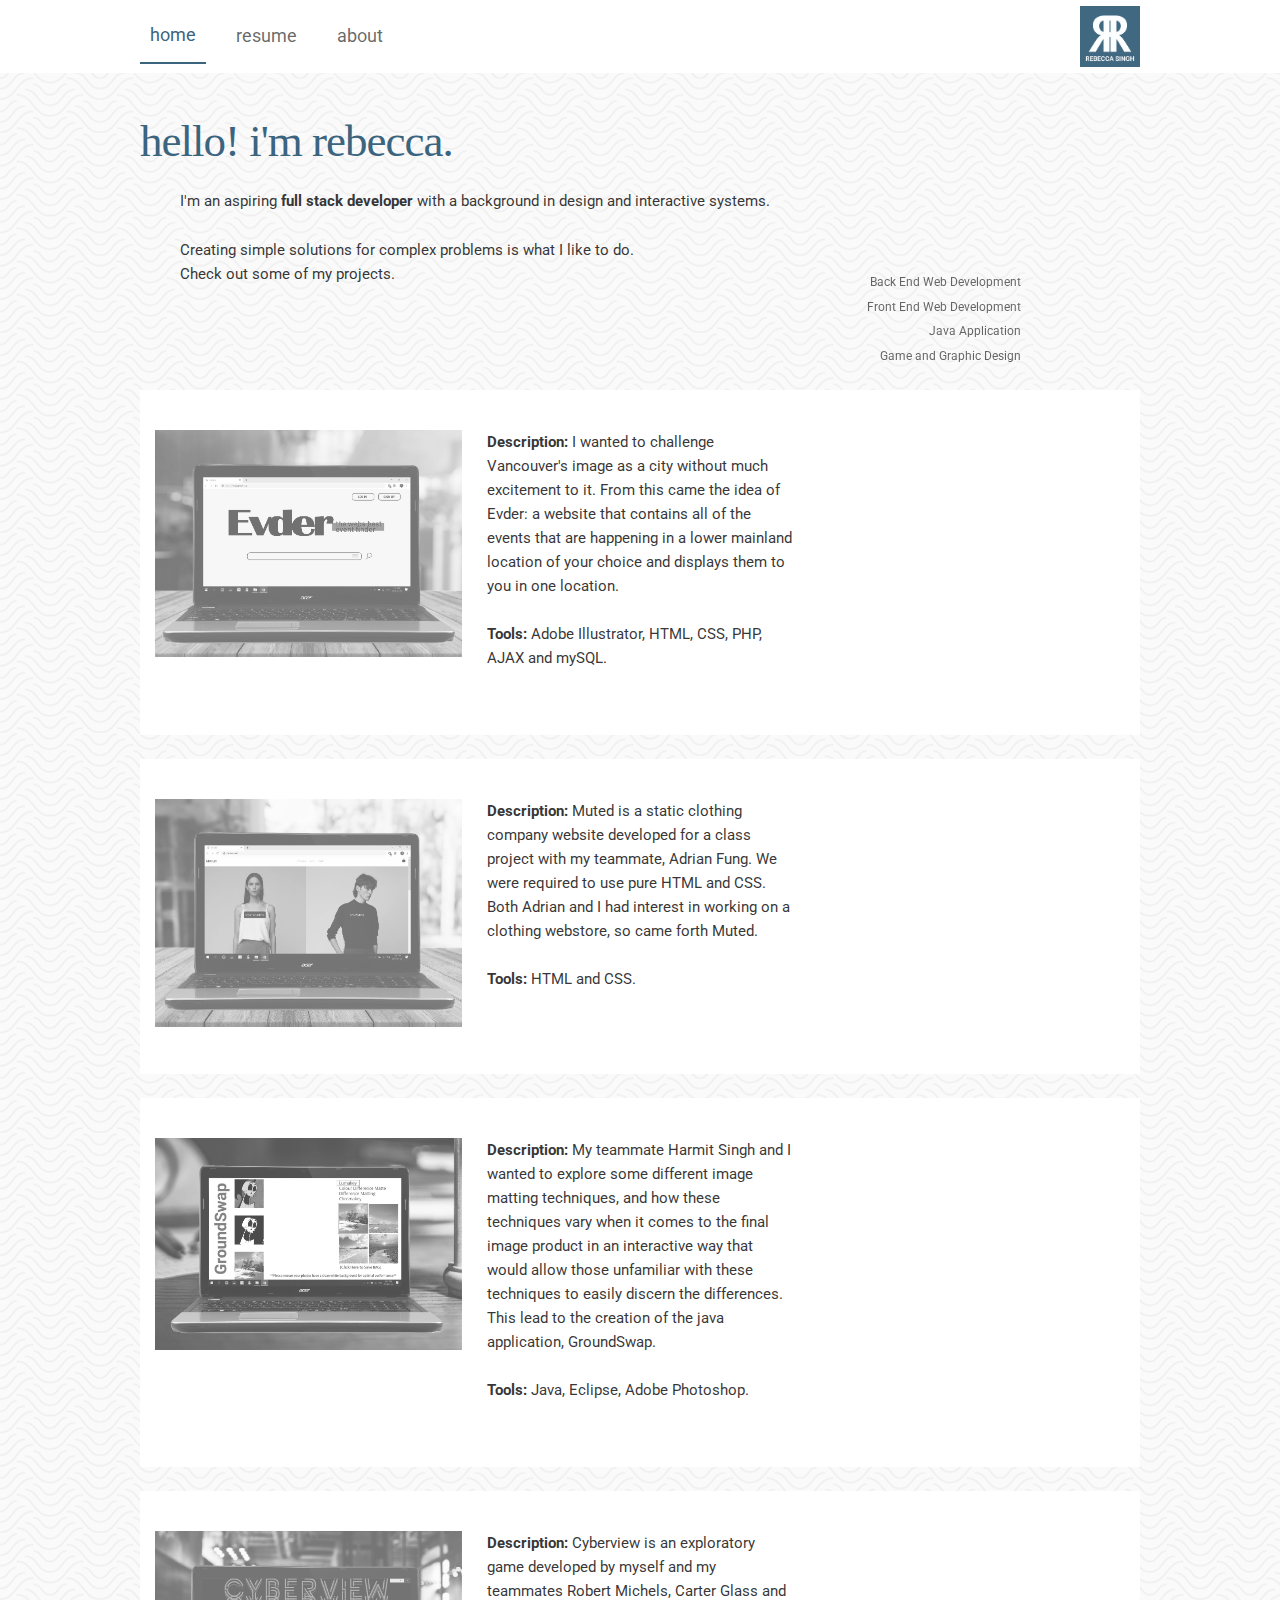
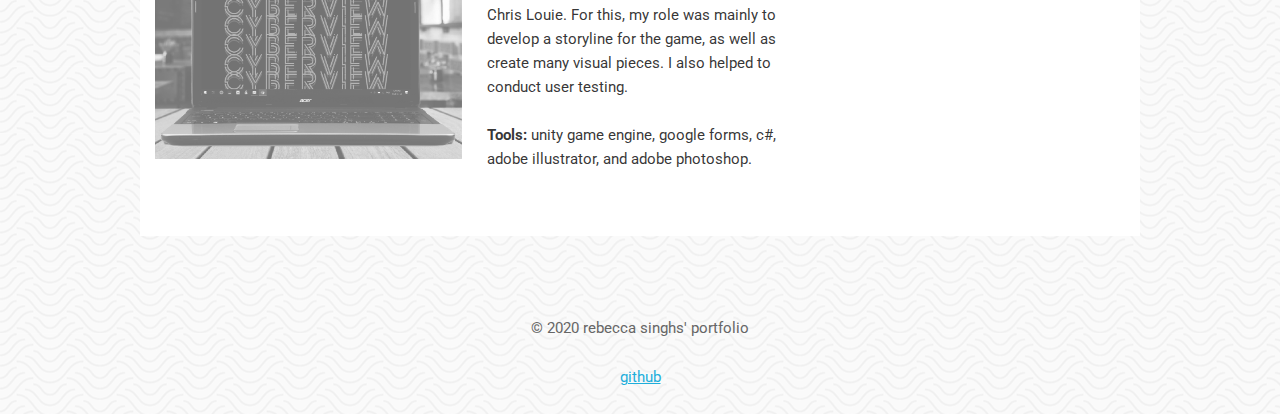
<file: index.html>
<!DOCTYPE html>
<html lang="en">
  <head>
    <!-- Basic Page Needs
    –––––––––––––––––––––––––––––––––––––––––––––––––– -->
    <meta charset="utf-8">
    <title>Rebecca's Portfolio</title>
    <meta name="description" content="Rebecca's Developer portfolio">
    <meta name="author" content="Rebecca Singh">
    <!-- Mobile Specific Metas
    –––––––––––––––––––––––––––––––––––––––––––––––––– -->
    <meta name="viewport" content="width=device-width, initial-scale=1">
    <!-- FONT
    –––––––––––––––––––––––––––––––––––––––––––––––––– -->
    <link href="https://fonts.googleapis.com/css?family=Playfair+Display&display=swap" rel="stylesheet">
    <link href="https://fonts.googleapis.com/css2?family=Roboto&display=swap" rel="stylesheet">
    <!-- CSS
    –––––––––––––––––––––––––––––––––––––––––––––––––– -->
    <link rel="stylesheet" href="css/normalize.css">
    <link rel="stylesheet" href="css/skeleton.css">
    <link rel="stylesheet" href="css/main.css">
    <link rel="stylesheet" href="fonts/font-awesome/css/fontawesome.min.css"> <!--load all styles -->

    <!-- Favicon
    –––––––––––––––––––––––––––––––––––––––––––––––––– -->
    <link rel="icon" type="image/png" href="images/favicon.png">

  </head>
  <body>

    <!-- The main navigation bar at the top -->
    <header class="mainnavbar">
        <div class="container">
            <div class="twelve columns">
              <div class="navi">
                <a class="currentNav" href="index.html"> home </a>
                <a href="resume/Resume.pdf" target="_blank"> resume </a>
                <a href="contact.html"> about </a>
                <img id = "homeimg" src="images/Logo.jpg" alt="home"/>
              </div>
            </div>
        </div>
    </header>
    <!-- The main navigation bar at the top -->

    <!-- Introduction to Me -->

      <div class="container">
          <div class="row">
          <div class="twelve columns">
            <h2 class="intro">  hello! i'm rebecca. </h2>
          </div>
          <div class="eight columns">
          <div>  <p class="bio"> I'm an aspiring <b id ="tagline"> full stack developer</b> with a background in design and interactive systems. </p> </div>
          <p class ="bio">
            Creating simple solutions for complex problems is what I like to do.<br>
          Check out some of my projects. </p>
        </div>
        <div class ="three columns" id ="projectSort">
          <a class = "projectLinks" href ="#BackendWebDevelopment"> Back End Web Development </a>
          <a class = "projectLinks" href ="#FrontendWebDevelopment"> Front End Web Development </a>
          <a class = "projectLinks" href ="#JavaApplication"> Java Application </a>
          <a class = "projectLinks" href ="#GameAndGraphicDesign"> Game and Graphic Design </a>
        </div>
      </div>
    </div>
    <!-- Introduction to Me -->

    <!-- the three projects displayed -->
    <div class="container main">
      <div class= "row projectbackground">
        <div class="four columns portfolio">
        <a href = "evder.html" id = "BackendWebDevelopment">  <img src="images/Evderlogo.jpg" class ="projImg" alt= "Image of website that says Evder"/> </a>
        </div>

        <div class="four columns portfolio">
            <p class = "bio">
                <b>Description: </b> I wanted to challenge Vancouver's image as a city without much excitement to it. From this came the
                idea of Evder: a website that contains all of the events that are happening in a lower mainland location of your choice and
                displays them to you in one location.
                <br>
                <br>
                <b> Tools:</b> Adobe Illustrator, HTML, CSS, PHP, AJAX and mySQL.
            </p>
        </div>
      </div>

      <br>

      <div class= "row projectbackground">
        <div class="four columns portfolio">
        <a href ="muted.html" id = "FrontendWebDevelopment">  <img src="images/MutedLogo.jpg" class ="projImg" alt = "Image of a computer screen with Muted written on it"/> </a>
        </div>

        <div class="four columns portfolio">
            <p class = "bio">
                <b>Description: </b>  Muted is a static clothing company website developed for a class project with my teammate, Adrian Fung.
                We were required to use pure HTML and CSS. Both Adrian and I had interest in working on a clothing webstore, so came forth Muted.
                <br>
                <br>
                <b> Tools:</b> HTML and CSS.
            </p>
        </div>
      </div>

      <br>

      <div class= "row projectbackground">
        <div class="four columns portfolio">
        <a href ="groundswap.html" id= "JavaApplication">  <img src="images/GroundSwapLogo.jpg"  class ="projImg"  alt = "Image of a computer screen with Cyberview written on it"/> </a>
        </div>

        <div class="four columns portfolio">
          <p class ="bio">
            <b>Description: </b> My teammate Harmit Singh and I wanted to explore some different image matting techniques, and how
            these techniques vary when it comes to the final image product in an interactive way that would allow those unfamiliar with these
            techniques to easily discern the differences. This lead to the creation of the java application, GroundSwap.
            <br>
            <br>
            <b> Tools:</b> Java, Eclipse, Adobe Photoshop.
          </p>
        </div>
      </div>

      <br>

      <div class= "row projectbackground">
        <div class="four columns portfolio">
        <a href ="cyberview.html" id= "GameAndGraphicDesign">  <img src="images/Cyberviewlogo.jpg"  class ="projImg"  alt = "Image of a computer screen with Cyberview written on it"/> </a>
        </div>

        <div class="four columns portfolio">
            <p class = "bio">
                <b>Description: </b>  Cyberview is an exploratory game developed by myself and my teammates Robert Michels, Carter Glass and Chris Louie. For this, my role was
                  mainly to develop a storyline for the game, as well as create many visual pieces. I also helped to conduct user testing.
                <br>
                <br>
                <b> Tools:</b> unity game engine, google forms, c#, adobe illustrator, and adobe photoshop.
            </p>
        </div>
      </div>
    </div>

<!-- footer-->
    <footer>
      <div class="container">
            <div class="row twelve columns"></div>
            <p class ="copyright"> &copy; 2020 rebecca singhs' portfolio </p>
            <p class= "copyright"> <a href="https://github.com/RebSin/"> github </a> </p>
      </div>
    </footer>
<!-- footer-->
  </body>
</html>
</file>
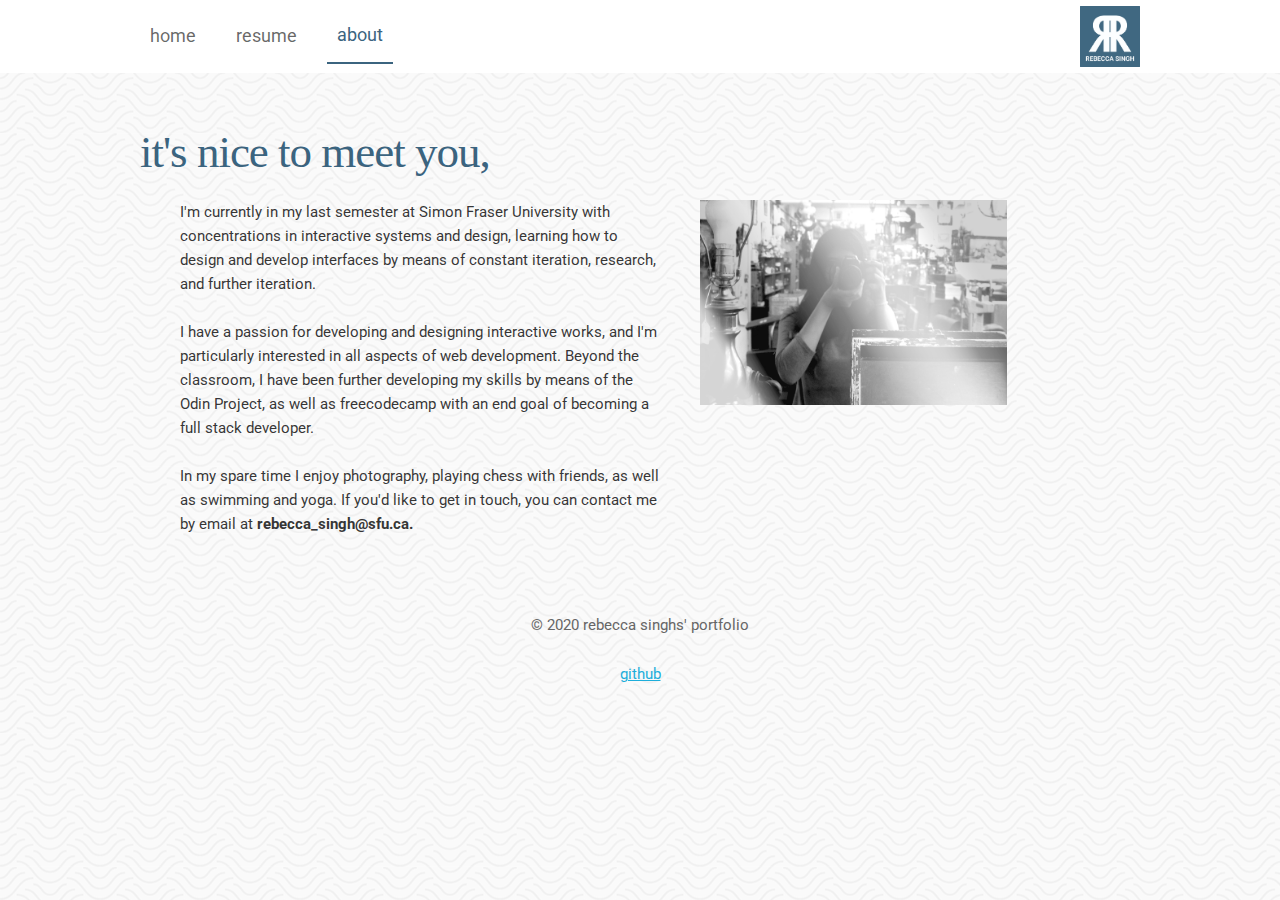
<file: contact.html>
<!DOCTYPE html>
<html lang="en">
  <head>
    <!-- Basic Page Needs
    –––––––––––––––––––––––––––––––––––––––––––––––––– -->
    <meta charset="utf-8">
    <title>Rebecca's Portfolio</title>
    <meta name="description" content="Rebecca's Developer portfolio">
    <meta name="author" content="Rebecca Singh">
    <!-- Mobile Specific Metas
    –––––––––––––––––––––––––––––––––––––––––––––––––– -->
    <meta name="viewport" content="width=device-width, initial-scale=1">
    <!-- FONT
    –––––––––––––––––––––––––––––––––––––––––––––––––– -->
    <link href="https://fonts.googleapis.com/css?family=Playfair+Display&display=swap" rel="stylesheet">
    <link href="https://fonts.googleapis.com/css2?family=Roboto&display=swap" rel="stylesheet">
    <!-- CSS
    –––––––––––––––––––––––––––––––––––––––––––––––––– -->
    <link rel="stylesheet" href="css/normalize.css">
    <link rel="stylesheet" href="css/skeleton.css">
    <link rel="stylesheet" href="css/main.css">
    <link rel="stylesheet" href="fonts/font-awesome/css/fontawesome.min.css"> <!--load all styles -->

    <!-- Favicon
    –––––––––––––––––––––––––––––––––––––––––––––––––– -->
    <link rel="icon" type="image/png" href="images/favicon.png">

  </head>
  <body>

    <!-- The main navigation bar at the top -->
    <header class="mainnavbar">
        <div class="container">
            <div class="twelve columns">
              <div class="navi">
                <a href="index.html"> home </a>
                <a href="resume/Resume.pdf" target="_blank"> resume </a>
                <a class="currentNav" href="contact.html"> about </a>
                <img id = "homeimg" src="images/Logo.jpg" alt="home"/>
              </div>
            </div>
        </div>
    </header>
    <!-- The main navigation bar at the top -->

    <!-- Introduction to Me -->
    <div class="row">
        <div class="container">
          <div class="twelve columns">
            <h2 class="intro">  it's nice to meet you, </h2>
          </div>
          <div class="six columns">
           <p class="bio">
            I'm currently in my last semester at Simon Fraser University with concentrations in interactive systems and design, learning
            how to design and develop interfaces by means of constant iteration, research, and further iteration.
            <br>
            <br>
            I have a passion for developing and designing interactive works, and I'm particularly interested in all aspects of web development.
            Beyond the classroom, I have been further developing my skills by means of the Odin Project, as well as freecodecamp with an end goal
            of becoming a full stack developer.
            <br>
            <br>
            In my spare time I enjoy photography, playing chess with friends, as well as swimming and yoga.

             If you'd like to get in touch, you can contact me by email at <b> rebecca_singh@sfu.ca. </b> </p>
      </div>
      <div class="four columns">
        <img src ="images/me.jpg" id="photographofme">
  </div>
    </div>
  </div>
    <!-- Introduction to Me -->


<!-- footer-->
    <footer>
      <div class="container">
            <p class ="copyright"> &copy; 2020 rebecca singhs' portfolio </p>
            <p class= "copyright"> <a href="https://github.com/RebSin/"> github </a> </p>
      </div>
    </footer>
<!-- footer-->
  </body>
</html>
</file>
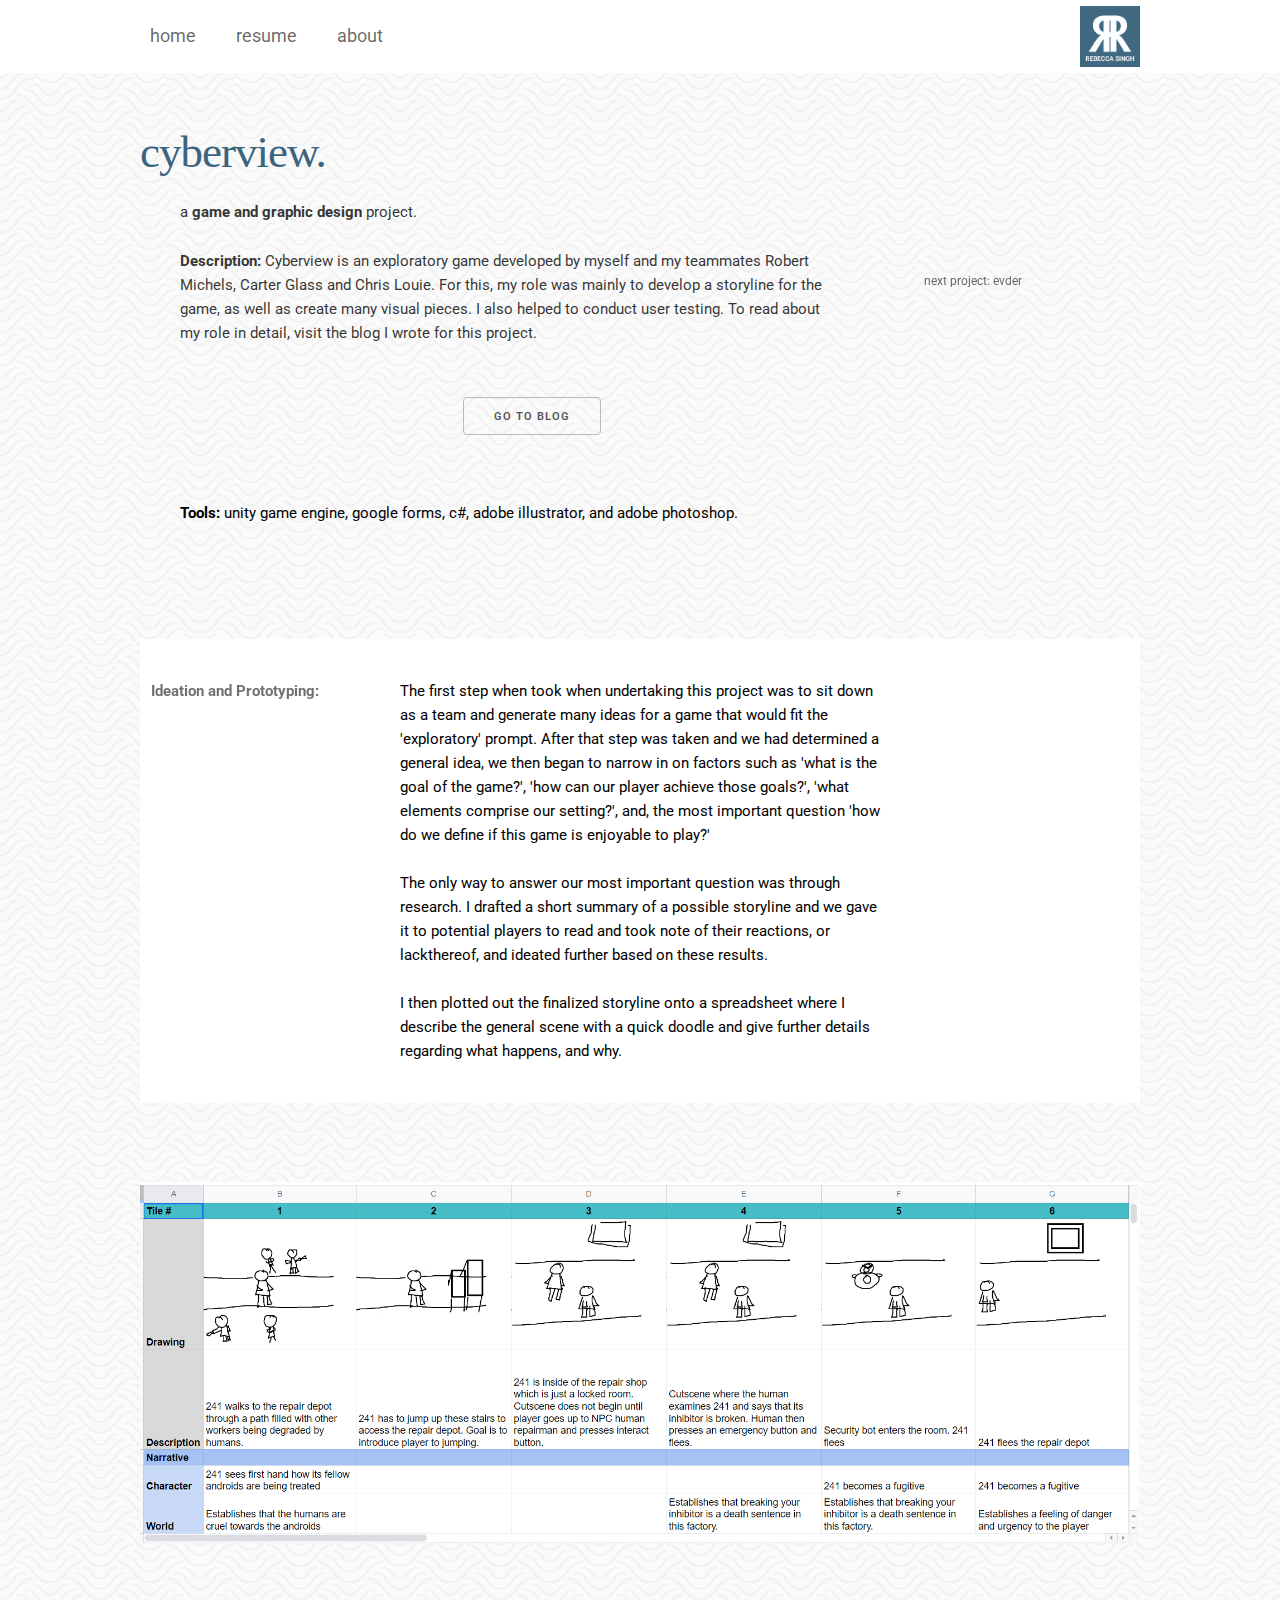
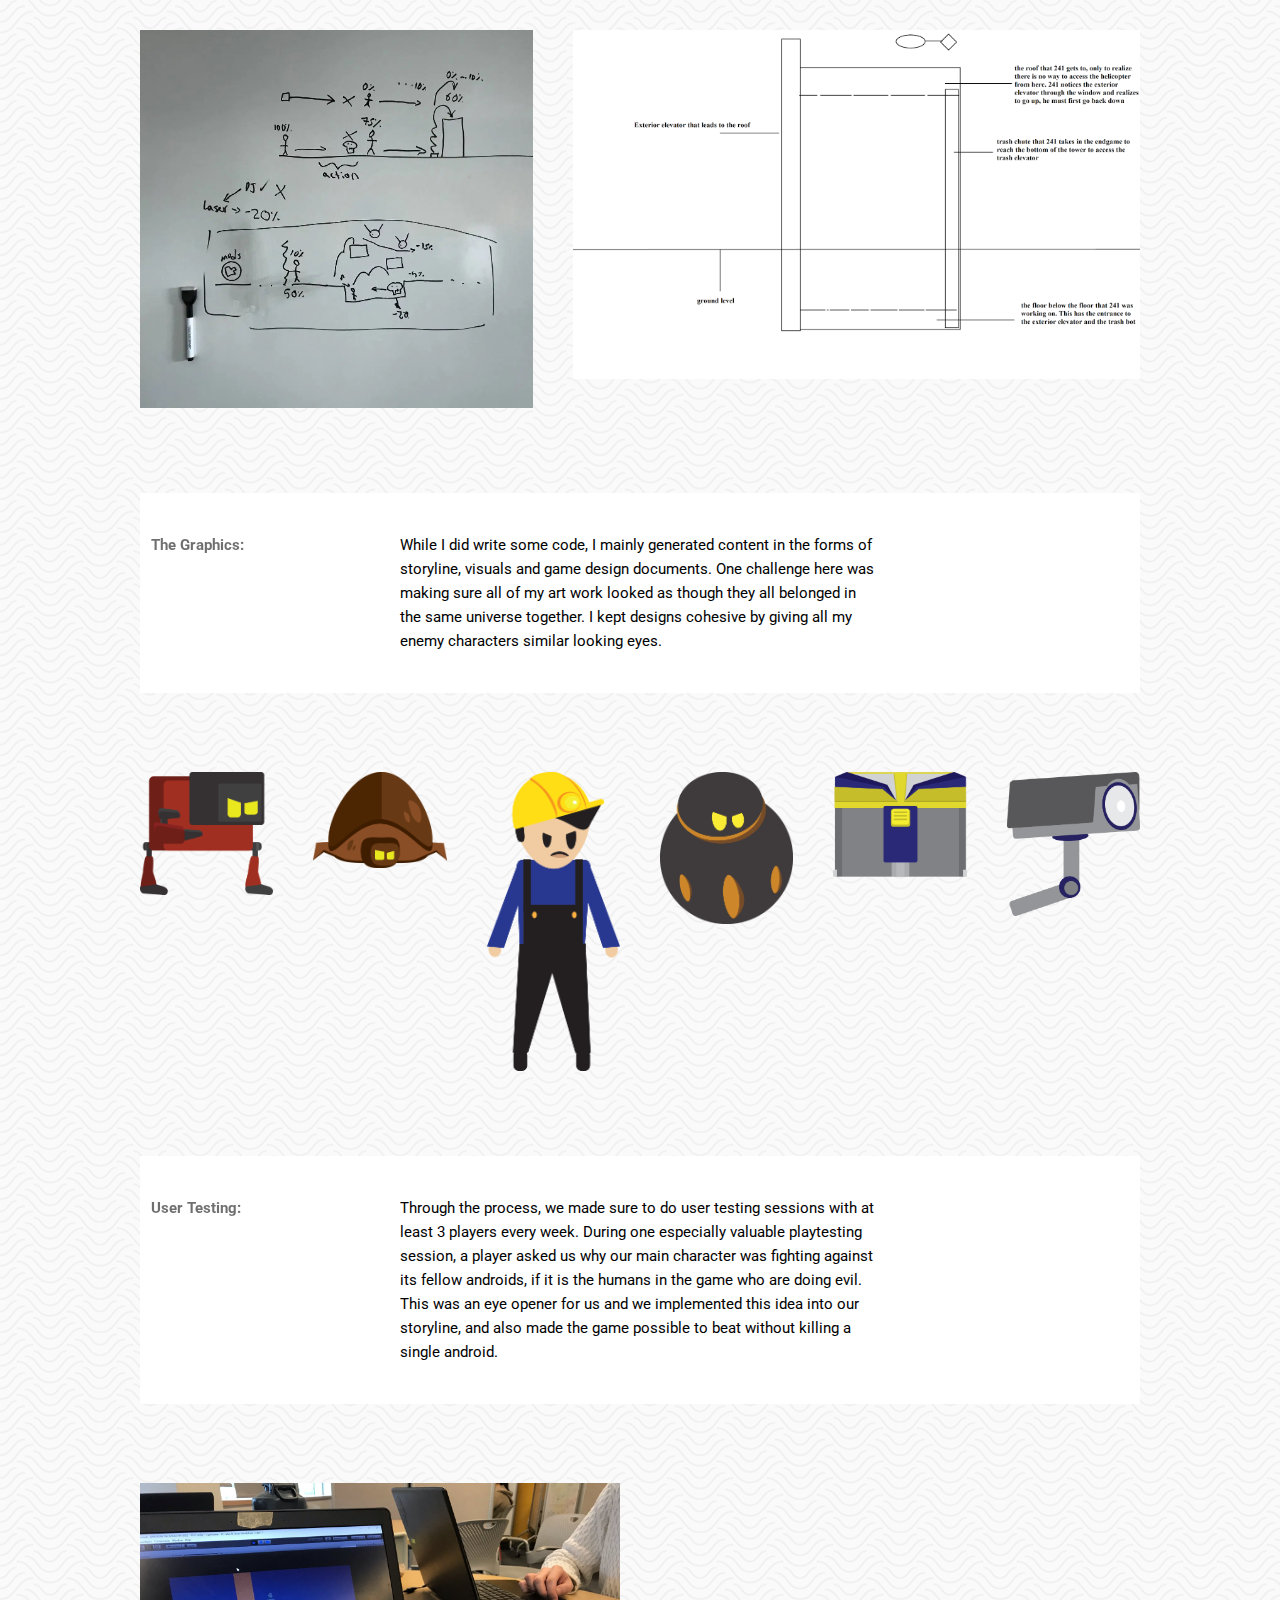
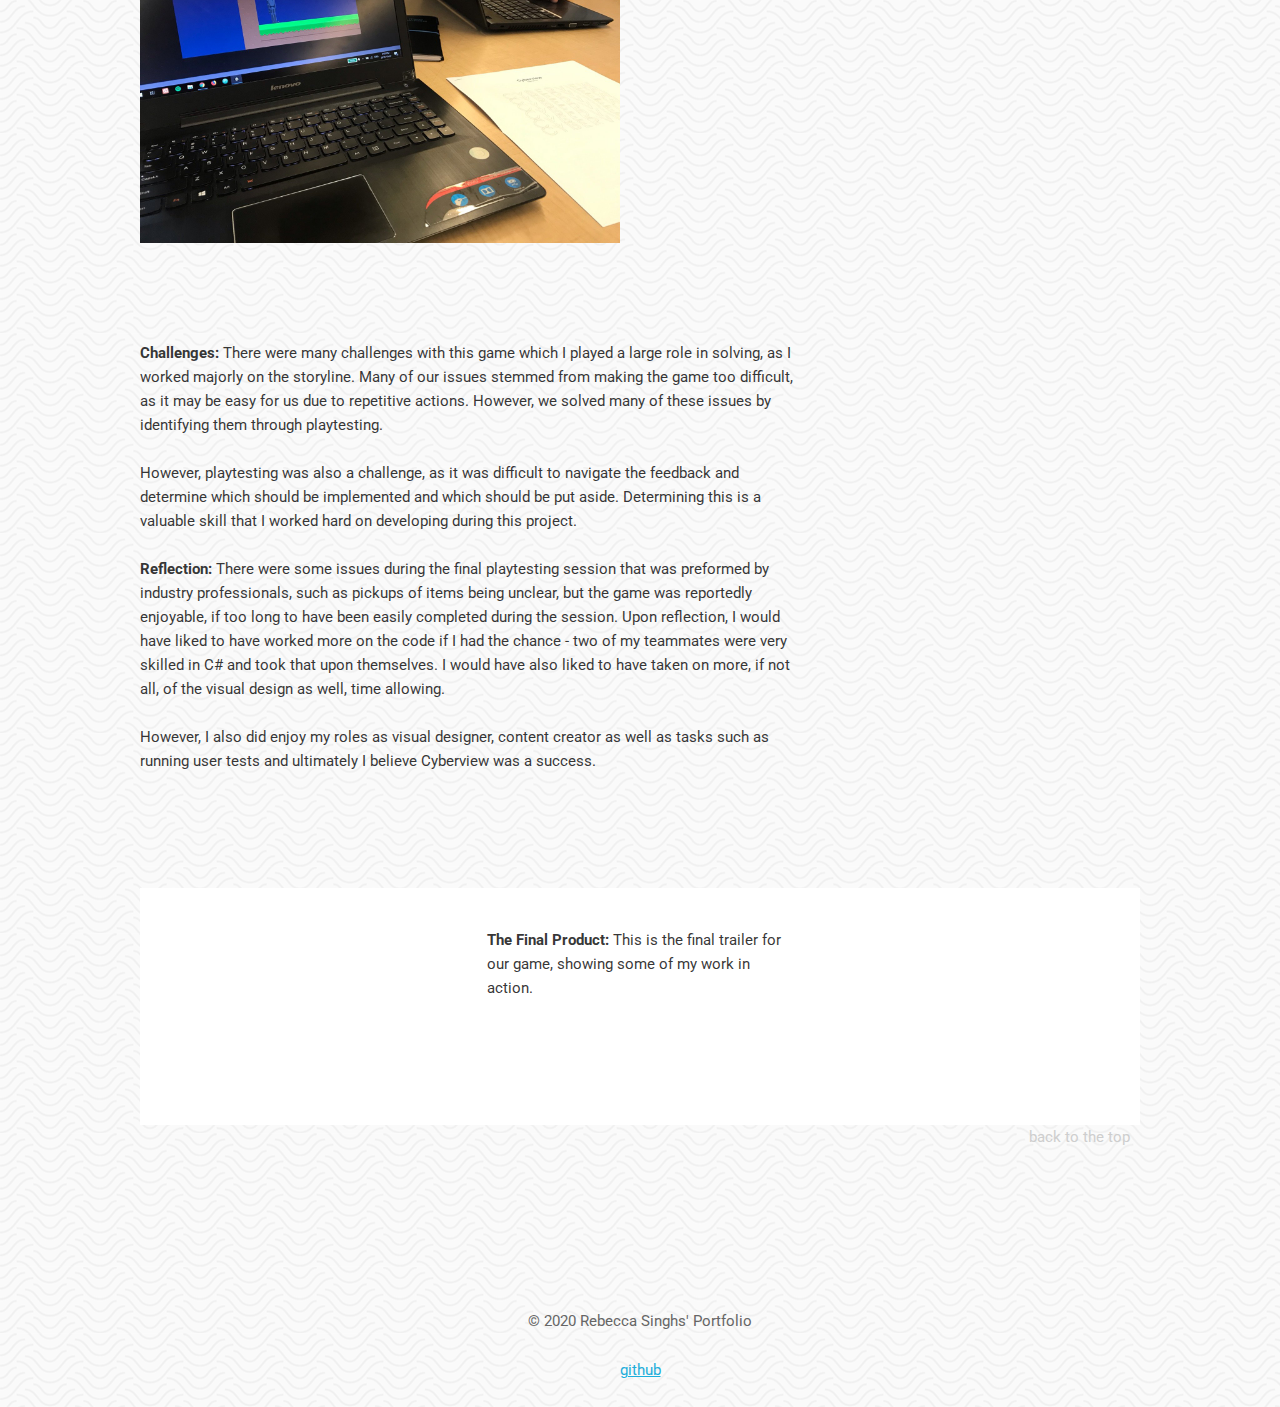
<file: cyberview.html>
<!DOCTYPE html>
<html lang="en">
  <head>
    <!-- Basic Page Needs
    –––––––––––––––––––––––––––––––––––––––––––––––––– -->
    <meta charset="utf-8">
    <title>Rebecca's Portfolio</title>
    <meta name="description" content="Rebecca's Developer portfolio">
    <meta name="author" content="Rebecca Singh">
    <!-- Mobile Specific Metas
    –––––––––––––––––––––––––––––––––––––––––––––––––– -->
    <meta name="viewport" content="width=device-width, initial-scale=1">
    <!-- FONT
    –––––––––––––––––––––––––––––––––––––––––––––––––– -->
    <link href="https://fonts.googleapis.com/css?family=Playfair+Display&display=swap" rel="stylesheet">
    <link href="https://fonts.googleapis.com/css2?family=Roboto&display=swap" rel="stylesheet">
    <!-- CSS
    –––––––––––––––––––––––––––––––––––––––––––––––––– -->
    <link rel="stylesheet" href="css/normalize.css">
    <link rel="stylesheet" href="css/skeleton.css">
    <link rel="stylesheet" href="css/main.css">
    <link rel="stylesheet" href="fonts/font-awesome/css/fontawesome.min.css"> <!--load all styles -->

    <!-- Favicon
    –––––––––––––––––––––––––––––––––––––––––––––––––– -->
    <link rel="icon" type="image/png" href="images/favicon.png">

  </head>
  <body>
    <!-- The main navigation bar at the top -->
<element id ="thisNav">
<header class="mainnavbar">
    <div class="container">
        <div class="twelve columns">
          <div class="navi">
            <a href="index.html"> home </a>
            <a href="resume/Resume.pdf" target="_blank"> resume </a>
            <a href="contact.html"> about </a>
            <img id = "homeimg" src="images/Logo.jpg" alt="home"/>
          </div>
        </div>
    </div>
</header>
</element>
<!-- The main navigation bar at the top -->

<!-- Introduction to Cyberview -->
<div class="row">
    <div class="container">
      <div class="twelve columns">
        <h2 class="intro">  cyberview. </h2>
      </div>
      <div class="eight columns">
       <p class="bio"> a <b id ="tagline"> game and graphic design</b> project. </p>
       <p class = "bio">
           <b>Description: </b>  Cyberview is an exploratory game developed by myself and my teammates Robert Michels, Carter Glass and Chris Louie. For this, my role was
             mainly to develop a storyline for the game, as well as create many visual pieces. I also helped to conduct user testing.
             To read about my role in detail, visit the blog I wrote for this project.
             <div class= "row">
                 <div class="offset-by-five columns">
                 <form action="https://iat410project.wordpress.com/" target="_blank">
                     <input type="submit" value="Go to Blog" target="_blank" id="mutedVisitor" />
                 </form>
               </div>
             </div>
           <b> Tools:</b> unity game engine, google forms, c#, adobe illustrator, and adobe photoshop.
       </p>
    </div>
    <!-- The backbutton bar at the top -->
    <div class ="two columns" id ="projectSort">
      <a class = "projectLinks" href ="evder.html"> next project: evder </a>
    </div>
    <!-- The backbutton bar at the top -->
  </div>
</div>
<!-- Introduction to CyberView -->

<!-- ideation and prototyping -->
<div class="container main">
  <div class= "row projectbackground">
    <div class="three columns portfolio">
      <p class = "bio"> <b class = "projImg noHov"> Ideation and Prototyping: </b>
    </div>
    <div class="six columns portfolio">
      The first step when took when undertaking this project was to sit down as a team and generate many ideas for a game that would fit the 'exploratory' prompt.
      After that step was taken and we had determined a general idea, we then began to narrow in on factors such as
      'what is the goal of the game?', 'how can our player achieve those goals?', 'what elements comprise our setting?',
      and, the most important question 'how do we define if this game is enjoyable to play?'
      <br>
      <br>
      The only way to answer our most important question was through research. I drafted a short summary of a possible storyline and we gave it to potential
      players to read and took note of their reactions, or lackthereof, and ideated further based on these results.
      <br>
      <br> I then plotted out the finalized
      storyline onto a spreadsheet where I describe the general scene with a quick doodle and give further details regarding what happens, and why.

    </div>
  </div>
</div>

<!-- Project Images  -->
<div class="container main">
  <div class= "row">
    <div class="twelve columns portfolio">
    <img src="images/storyboard.jpg"/>
    </div>
  </div>
    <div class= "row">
    <div class="five columns portfolio">
    <img src="images/whiteboard.jpg"/>
    </div>
    <div class="seven columns portfolio">
    <img src="images/Ideation.jpeg"/>
    </div>
  </div>
</div>
<!-- Project Images  -->

<!-- the graphics -->
<div class="container main">
  <div class= "row projectbackground">
    <div class="three columns portfolio">
      <p class = "bio"> <b class = "projImg noHov"> The Graphics: </b>
    </div>
    <div class="six columns portfolio">
      While I did write some code, I mainly generated content in the forms of storyline, visuals and game design documents.
      One challenge here was making sure all of my art work looked as though they all belonged in the same universe together. I kept <thead>
      designs cohesive by giving all my enemy characters similar looking eyes.
    </div>
  </div>
</div>
<!-- the graphics -->


<!-- Graphics Images -->
<div class="container main">
  <div class= "row">
    <div class="two columns portfolio">
    <img src="images/cyImg1.png"/>
    </div>
    <div class="two columns portfolio">
    <img src="images/cyImg2.png"/>
    </div>
    <div class="two columns portfolio">
    <img src="images/cyImg3.png"/>
    </div>
    <div class="two columns portfolio">
    <img src="images/cyImg4.png"/>
    </div>
    <div class="two columns portfolio">
    <img src="images/cyImg5.png"/>
    </div>
    <div class="two columns portfolio">
    <img src="images/cyImg6.png"/>
    </div>
  </div>
</div>
<!-- Graphics Images -->

<!-- user testing -->
<div class="container main">
  <div class= "row projectbackground">
    <div class="three columns portfolio">
      <p class = "bio"> <b class = "projImg noHov"> User Testing: </b>
    </div>
    <div class="six columns portfolio">
      Through the process, we made sure to do user testing sessions with at least 3 players every week. During one especially
      valuable playtesting session, a player asked us why our main character was fighting against its fellow androids, if it is
      the humans in the game who are doing evil. This was
      an eye opener for us and we implemented this idea into our storyline, and also made the game possible to beat without
      killing a single android.
    </div>
  </div>
</div>
<!-- user testing -->

<!-- Playtesting Image -->
<div class="container main">
  <div class= "row">
    <div class="six columns portfolio">
    <img src="images/playtesting1.jpg"/>
  </div>
  </div>
</div>
<!-- Playtesting Image -->


<!-- Project Challenges + Reflection -->
<div class="row">
    <div class="container">
      <div class="eight columns">
      <p class ="bio">
        <b>Challenges: </b>
        There were many challenges with this game which I played a large role in solving, as
        I worked majorly on the storyline. Many of our issues stemmed from making the game too difficult,
        as it may be easy for us due to repetitive actions. However, we solved many of these issues by
        identifying them through playtesting.
        <br> <br>
        However, playtesting was also a challenge, as it was difficult to navigate the feedback and determine
        which should be implemented and which should be put aside. Determining this is a valuable skill that I worked
        hard on developing during this project.
        <br>
        <br>
        <b> Reflection:</b>
        There were some issues during the final playtesting
        session that was preformed by industry professionals, such as pickups of items being unclear, but the game
        was reportedly enjoyable, if too long to have been easily completed during the session. Upon reflection, I would have liked
        to have worked more on the code if I had the chance - two of my teammates were very skilled in C# and took that
        upon themselves. I would have also liked to have taken on more, if not all, of the visual design as well, time allowing.
        <br> <br>
        However, I also did enjoy my roles as visual designer, content creator as well as tasks such as running user tests and ultimately I believe
        Cyberview was a success.
        </p>
    </div>
  </div>
</div>
<!-- Project Challenges + Reflection -->


<div class="container main">
  <div class= "row projectbackground">
    <div class="four columns portfolio">
      <iframe class ="projImg" src="https://www.youtube.com/embed/cMnbb1hC0T4" frameborder="0" allow="accelerometer; autoplay; encrypted-media; gyroscope; picture-in-picture" allowfullscreen></iframe>
    </div>

    <div class="four columns portfolio">
        <p class = "bio">
            <b>The Final Product: </b> This is the final trailer for our game, showing some of my work in action.
        </p>
    </div>
  </div>
</div>


    <div class="container">
        <div class="twelve columns">
          <div class="backnavi">
            <a href="#thisNav"> back to the top </a>
          </div>
        </div>
    </div>

<!-- footer-->
    <footer>
      <div class="container">
          <div class="row twelve columns"></div>
            <div class="row twelve columns"></div>
            <p class ="copyright"> &copy; 2020 Rebecca Singhs' Portfolio </p>
            <p class= "copyright"> <a href="https://github.com/RebSin/portfolio"> github </a> </p>
      </div>
    </footer>
<!-- footer-->
  </body>
</html>
</file>
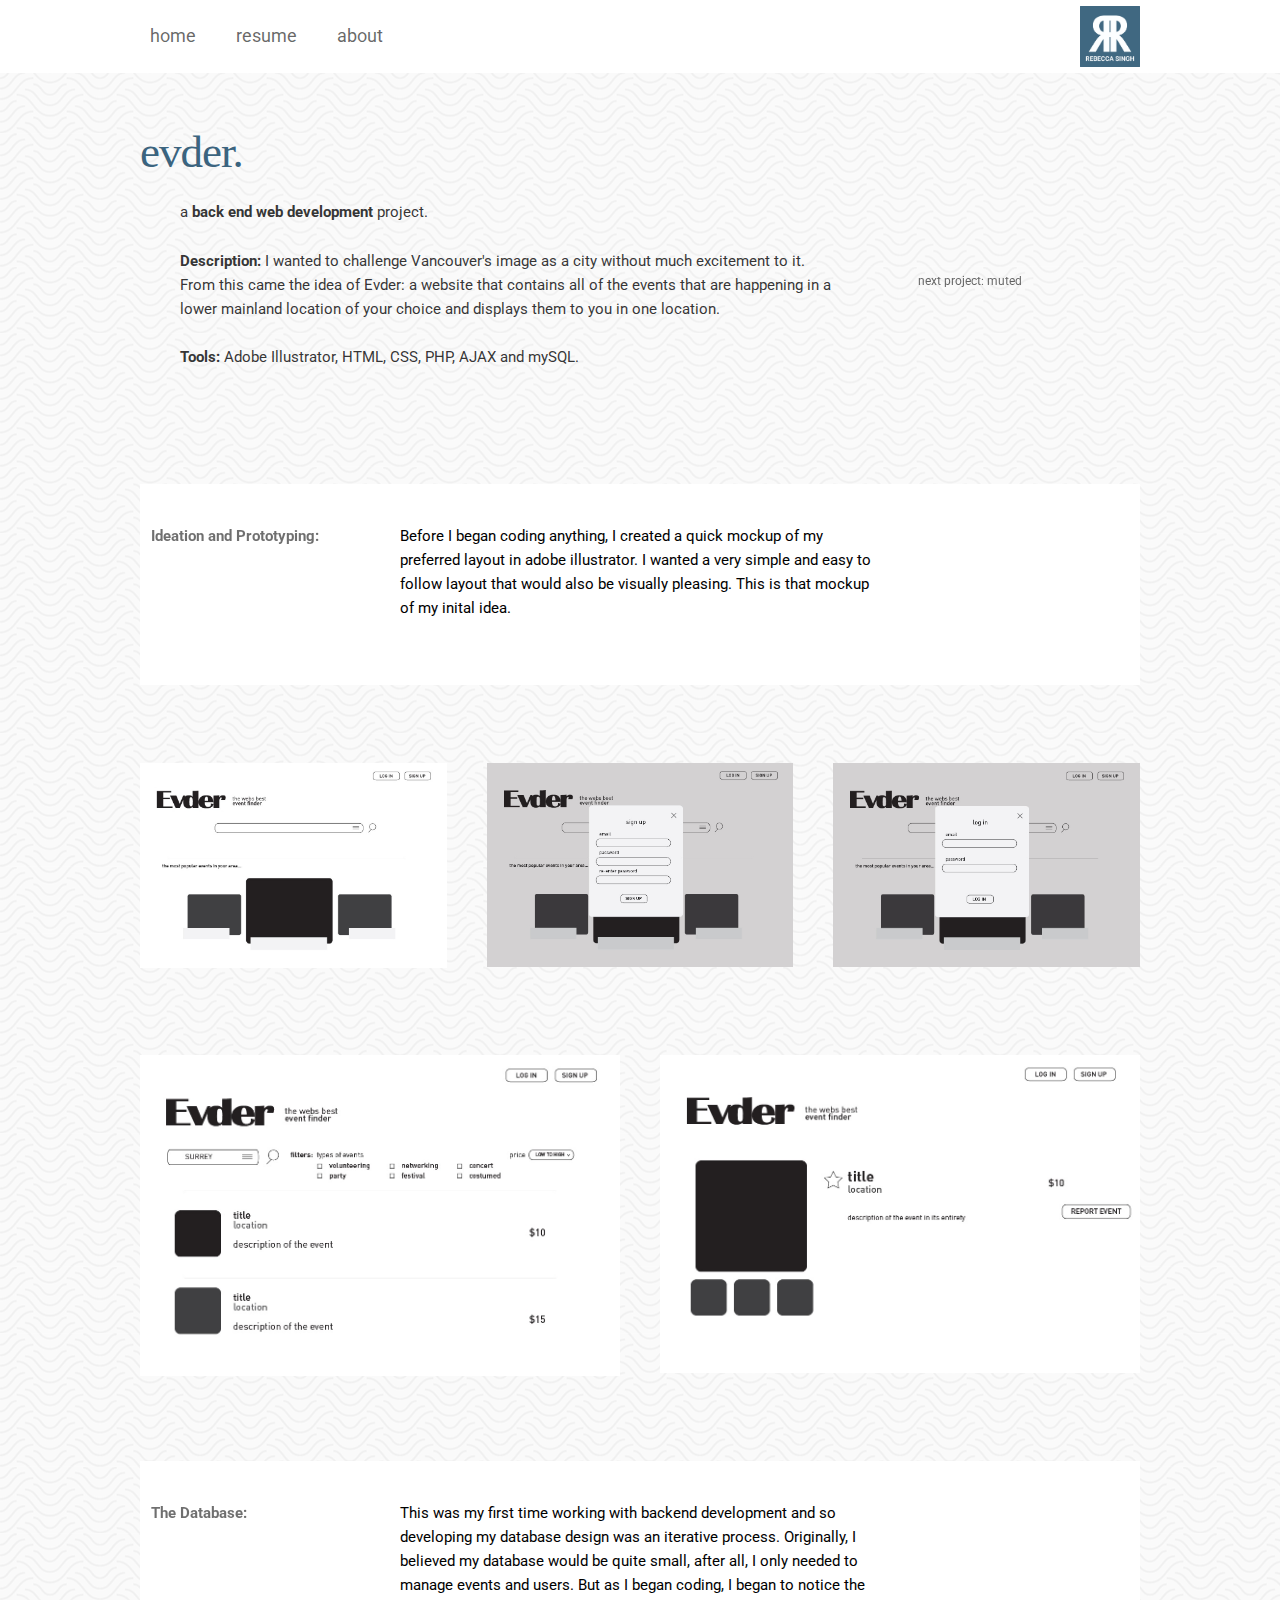
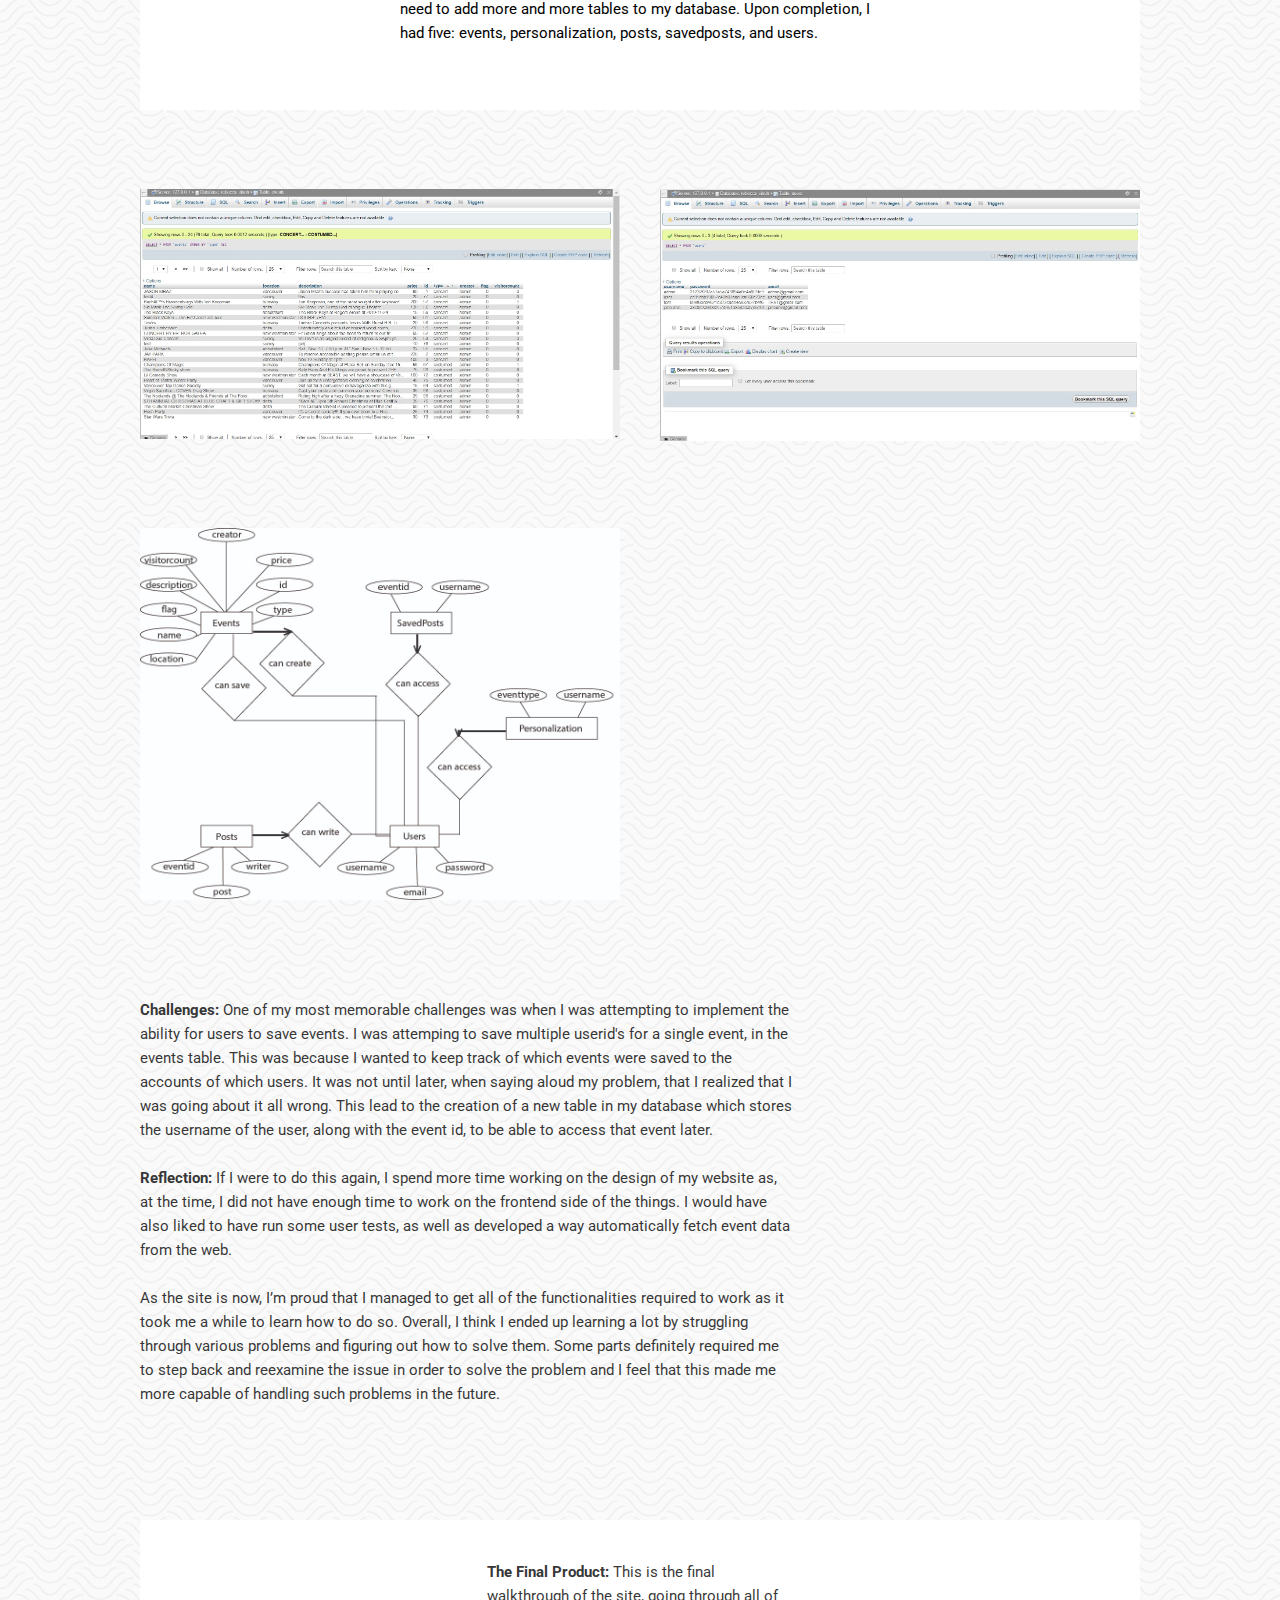
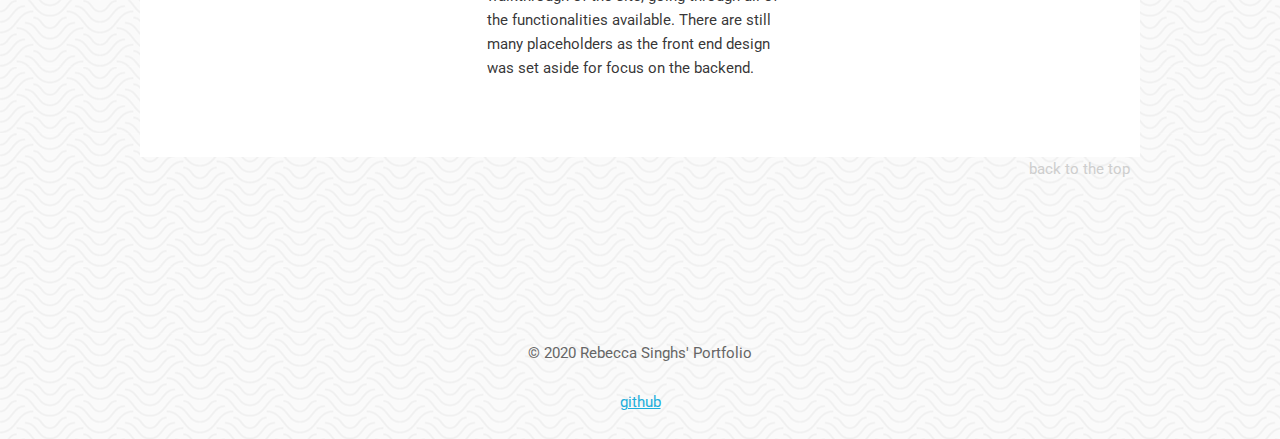
<file: evder.html>
<!DOCTYPE html>
<html lang="en">
  <head>
    <!-- Basic Page Needs
    –––––––––––––––––––––––––––––––––––––––––––––––––– -->
    <meta charset="utf-8">
    <title>Rebecca's Portfolio</title>
    <meta name="description" content="Rebecca's Developer portfolio">
    <meta name="author" content="Rebecca Singh">
    <!-- Mobile Specific Metas
    –––––––––––––––––––––––––––––––––––––––––––––––––– -->
    <meta name="viewport" content="width=device-width, initial-scale=1">
    <!-- FONT
    –––––––––––––––––––––––––––––––––––––––––––––––––– -->
    <link href="https://fonts.googleapis.com/css?family=Playfair+Display&display=swap" rel="stylesheet">
    <link href="https://fonts.googleapis.com/css2?family=Roboto&display=swap" rel="stylesheet">
    <!-- CSS
    –––––––––––––––––––––––––––––––––––––––––––––––––– -->
    <link rel="stylesheet" href="css/normalize.css">
    <link rel="stylesheet" href="css/skeleton.css">
    <link rel="stylesheet" href="css/main.css">
    <link rel="stylesheet" href="fonts/font-awesome/css/fontawesome.min.css"> <!--load all styles -->

    <!-- Favicon
    –––––––––––––––––––––––––––––––––––––––––––––––––– -->
    <link rel="icon" type="image/png" href="images/favicon.png">

  </head>
  <body>
        <!-- The main navigation bar at the top -->
<element id ="thisNav">
    <header class="mainnavbar">
        <div class="container">
            <div class="twelve columns">
              <div class="navi">
                <a href="index.html"> home </a>
                <a href="resume/Resume.pdf" target="_blank"> resume </a>
                <a href="contact.html"> about </a>
                <img id = "homeimg" src="images/Logo.jpg" alt="home"/>
              </div>
            </div>
        </div>
    </header>
  </element>
    <!-- The main navigation bar at the top -->

    <!-- Introduction to Evder -->
    <div class="row">
        <div class="container">
          <div class="twelve columns">
            <h2 class="intro">  evder. </h2>
          </div>
          <div class="eight columns">
           <p class="bio"> a <b id ="tagline"> back end web development</b> project. </p>
          <p class ="bio">
            <b>Description: </b> I wanted to challenge Vancouver's image as a city without much excitement to it. From this came the
            idea of Evder: a website that contains all of the events that are happening in a lower mainland location of your choice and
            displays them to you in one location.
            <br>
            <br>
            <b> Tools:</b> Adobe Illustrator, HTML, CSS, PHP, AJAX and mySQL.
          </p>
        </div>
        <!-- The backbutton bar at the top -->
        <div class ="two columns" id ="projectSort">
          <a class = "projectLinks" href ="muted.html"> next project: muted </a>
        </div>
        <!-- The backbutton bar at the top -->
      </div>
    </div>
    <!-- Introduction to Evder -->

    <!-- ideation and prototyping -->
    <div class="container main">
      <div class= "row projectbackground">
        <div class="three columns portfolio">
          <p class = "bio"> <b class = "projImg noHov"> Ideation and Prototyping: </b>
        </div>
        <div class="six columns portfolio">
            Before I began coding anything,
            I created a quick mockup of my preferred layout in adobe illustrator.
            I wanted a very simple and easy to follow layout that would also be visually pleasing. This is that mockup of my inital idea. </p>
        </div>
      </div>
    </div>
      <!-- Project Images  -->
      <div class="container main">
        <div class= "row">
          <div class="four columns portfolio">
          <img src="images/EvderHomeMockup.jpg" alt = "this is an image of a homepage"/>
          </div>
          <div class="four columns portfolio">
         <img src="images/EvderSignupMockup.jpg" alt = "this is an image of a signup popup"/>
          </div>
          <div class="four columns portfolio">
            <img src="images/EvderLoginMockup.jpg" alt = "this is an image of a login popup"/>
          </div>
        </div>
        <div class= "row">
          <div class="six columns portfolio">
          <img src="images/EvderSearchPage.jpg" alt = "this is an image of a search page"/>
          </div>
          <div class="six columns portfolio">
         <img src="images/EvderEventDetailsPage.jpg" alt = "this is an image of a detailed view page"/>
          </div>
        </div>
      </div>
      <!-- Project Images  -->
    <!-- ideation and prototyping -->

<!-- the database-->
    <div class="container main">
      <div class= "row projectbackground">
        <div class="three columns portfolio">
          <p class = "bio" > <b class = "projImg noHov"> The Database: </b>
        </div>
        <div class="six columns portfolio">
          This was my first time working with backend development and so developing my database design was an iterative process.
            Originally, I believed my database would be quite small, after all, I only needed to manage events and users. But as I began coding, I began
            to notice the need to add more and more tables to my database. Upon completion, I had five: events, personalization,
             posts, savedposts, and users. </p>
        </div>
      </div>
    </div>
<!-- the database-->

<!-- Project Images  -->
<div class="container main">
  <div class= "row">
    <div class="six columns portfolio">
    <img src="images/database1.jpg" alt = "this is an image of my database"/>
    </div>
    <div class="six columns portfolio">
   <img src="images/database5.jpg" alt = "this is an image of my database"/>
    </div>
  </div>
  <div class= "row">
    <div class="six columns portfolio">
    <img src="images/ERDiagramforPortfolio.jpg" alt = "This is an ER diagram of my database design"/>
    </div>
  </div>

</div>
<!-- Project Images  -->

<!-- Project Challenges + Reflection -->
<div class="row">
    <div class="container">
      <div class="eight columns">
      <p class ="bio">
        <b>Challenges: </b>
        One of my most memorable challenges was when I was attempting to implement the ability for users to save events.
        I was attemping to save multiple userid's for a single event, in the events table. This was
        because I wanted to keep track of which events were saved to the accounts of which users.
        It was not until later, when saying aloud my problem, that
        I realized that I was going about it all wrong.
        This lead to the creation of a new table in my database which stores the username of
        the user, along with the event id, to be able to access that event later.
        <br>
        <br>
        <b> Reflection:</b>  If I were to do this again, I spend more time working on the design of my website
          as, at the time, I did not have enough time to work on the frontend side of the things.
          I would have also liked to have run some user tests, as well as developed a way
          automatically fetch event data from the web.
          <br> <br>
          As the site is now, I’m proud that I managed to get all of the functionalities required to
          work as it took me a while to learn how to do so.
          Overall, I think I ended up learning a lot by struggling through various problems
          and figuring out how to solve them. Some parts definitely required me to step back and reexamine the issue
          in order to solve the problem and I feel that this made me more capable of handling such problems in the future. </p>
    </div>
  </div>
</div>
<!-- Project Challenges + Reflection -->


<div class="container main">
  <div class= "row projectbackground">
    <div class="four columns portfolio">
      <iframe class ="projImg" src="https://www.youtube.com/embed/FqbQbVNfYtU" frameborder="0" allow="accelerometer; autoplay; encrypted-media; gyroscope; picture-in-picture" allowfullscreen></iframe>
    </div>

    <div class="four columns portfolio">
        <p class = "bio">
            <b>The Final Product: </b> This is the final walkthrough of the site, going through all of the functionalities available. There
              are still many placeholders as the front end design was set aside for focus on the backend.
        </p>
    </div>
  </div>
</div>


    <div class="container">
        <div class="twelve columns">
          <div class="backnavi">
            <a href="#thisNav"> back to the top </a>
          </div>
        </div>
    </div>

<!-- footer-->
    <footer>
      <div class="container">
          <div class="row twelve columns"></div>
            <div class="row twelve columns"></div>
            <p class ="copyright"> &copy; 2020 Rebecca Singhs' Portfolio </p>
            <p class= "copyright"> <a href="https://github.com/RebSin/"> github </a> </p>
      </div>
    </footer>
<!-- footer-->
  </body>
</html>
</file>
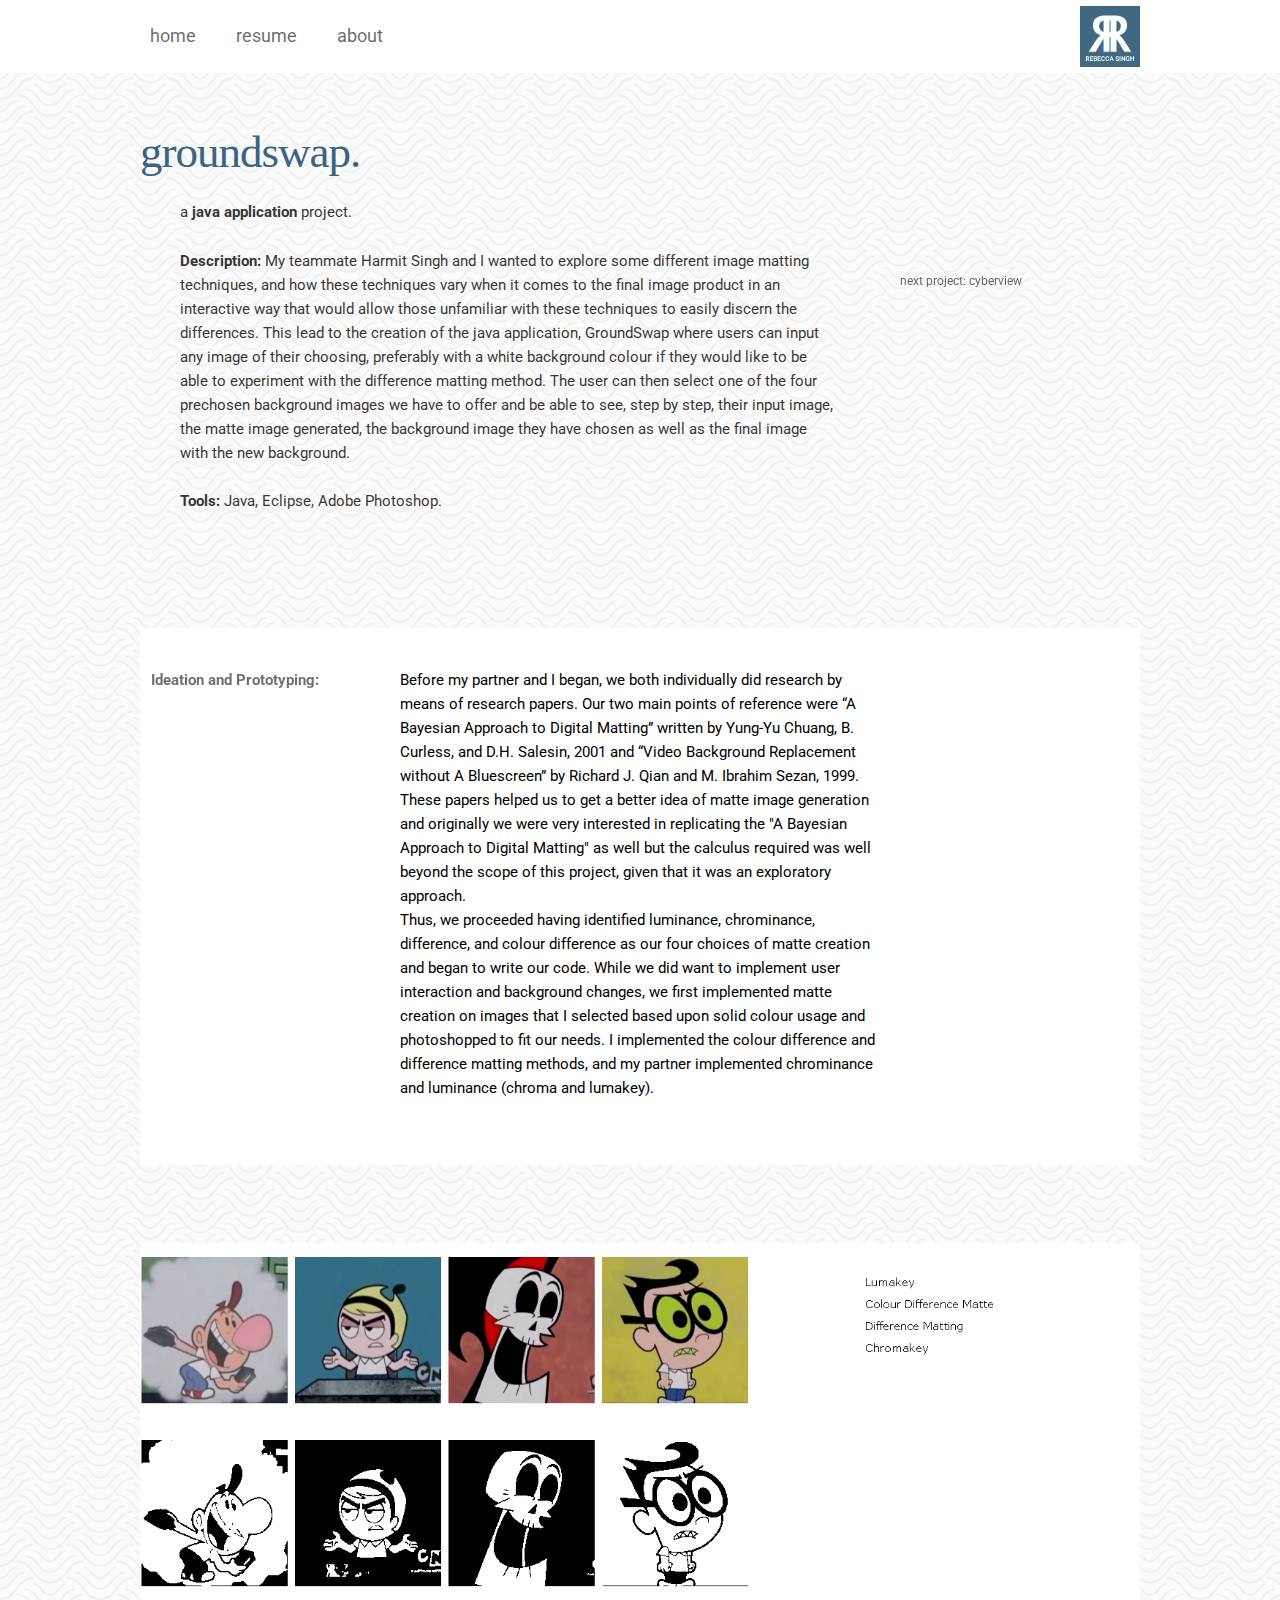
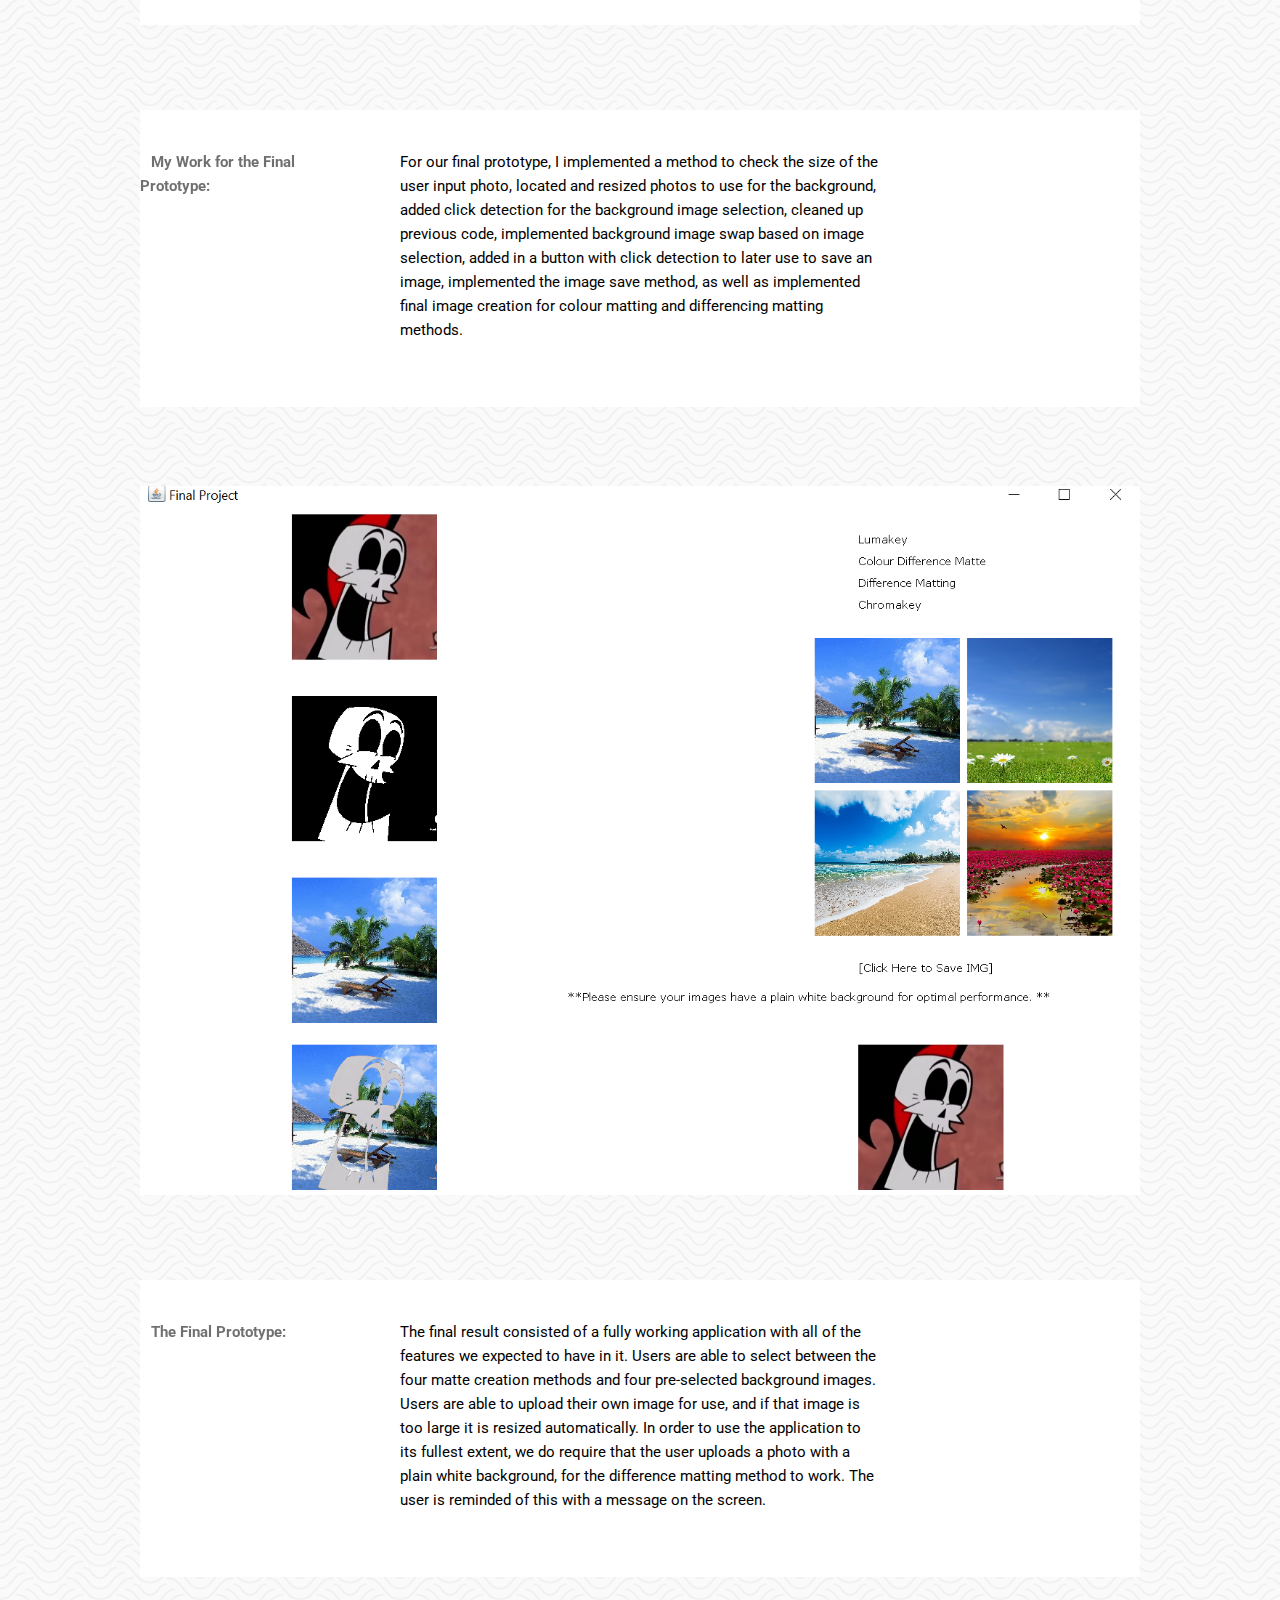
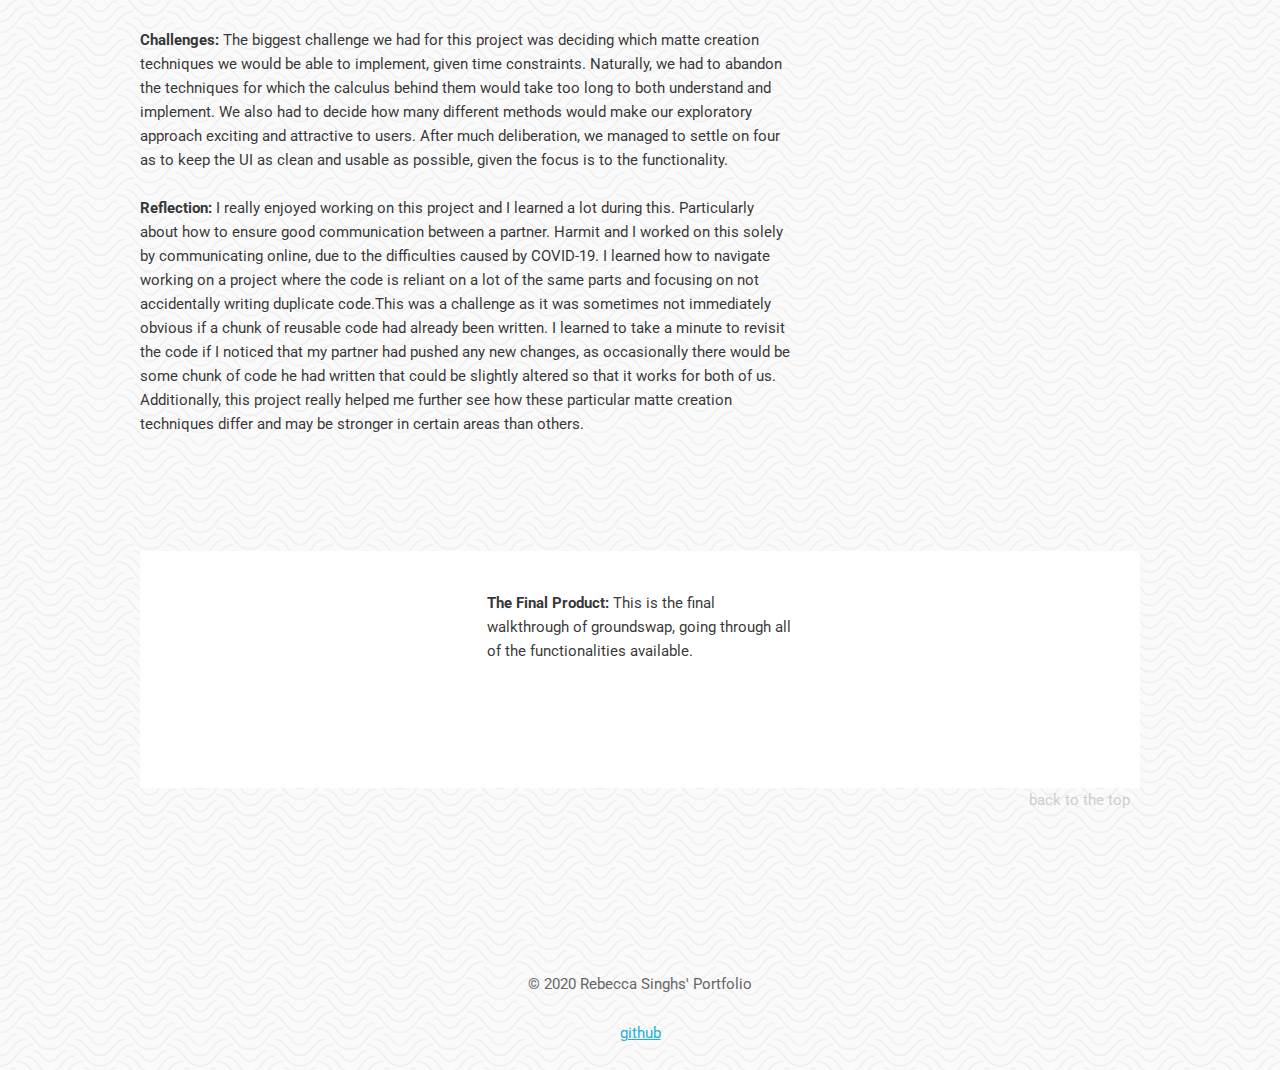
<file: groundswap.html>
<!DOCTYPE html>
<html lang="en">
  <head>
    <!-- Basic Page Needs
    –––––––––––––––––––––––––––––––––––––––––––––––––– -->
    <meta charset="utf-8">
    <title>Rebecca's Portfolio</title>
    <meta name="description" content="Rebecca's Developer portfolio">
    <meta name="author" content="Rebecca Singh">
    <!-- Mobile Specific Metas
    –––––––––––––––––––––––––––––––––––––––––––––––––– -->
    <meta name="viewport" content="width=device-width, initial-scale=1">
    <!-- FONT
    –––––––––––––––––––––––––––––––––––––––––––––––––– -->
    <link href="https://fonts.googleapis.com/css?family=Playfair+Display&display=swap" rel="stylesheet">
    <link href="https://fonts.googleapis.com/css2?family=Roboto&display=swap" rel="stylesheet">
    <!-- CSS
    –––––––––––––––––––––––––––––––––––––––––––––––––– -->
    <link rel="stylesheet" href="css/normalize.css">
    <link rel="stylesheet" href="css/skeleton.css">
    <link rel="stylesheet" href="css/main.css">
    <link rel="stylesheet" href="fonts/font-awesome/css/fontawesome.min.css"> <!--load all styles -->

    <!-- Favicon
    –––––––––––––––––––––––––––––––––––––––––––––––––– -->
    <link rel="icon" type="image/png" href="images/favicon.png">

  </head>
  <body>
        <!-- The main navigation bar at the top -->
<element id ="thisNav">
    <header class="mainnavbar">
        <div class="container">
            <div class="twelve columns">
              <div class="navi">
                <a href="index.html"> home </a>
                <a href="resume/Resume.pdf" target="_blank"> resume </a>
                <a href="contact.html"> about </a>
                <img id = "homeimg" src="images/Logo.jpg" alt="home"/>
              </div>
            </div>
        </div>
    </header>
  </element>
    <!-- The main navigation bar at the top -->

    <!-- Introduction to Euro Food UX  -->
    <div class="row">
        <div class="container">
          <div class="twelve columns">
            <h2 class="intro">  groundswap. </h2>
          </div>
          <div class="eight columns">
           <p class="bio"> a <b id ="tagline"> java application</b> project. </p>
          <p class ="bio">
            <b>Description: </b> My teammate Harmit Singh and I wanted to explore some different image matting techniques, and how
            these techniques vary when it comes to the final image product in an interactive way that would allow those unfamiliar with these
            techniques to easily discern the differences. This lead to the creation of the java application, GroundSwap
            where users can input any image of their choosing, preferably with a white background colour if they would like to be able to
            experiment with the difference matting method. The user can then select one of the four prechosen background images we
            have to offer and be able to see, step by step, their input image, the matte image generated, the background image they have chosen as well
            as the final image with the new background.
            <br>
            <br>
            <b> Tools:</b> Java, Eclipse, Adobe Photoshop.
          </p>
        </div>
        <!-- The backbutton bar at the top -->
        <div class ="two columns" id ="projectSort">
          <a class = "projectLinks" href ="cyberview.html"> next project: cyberview </a>
        </div>
        <!-- The backbutton bar at the top -->
      </div>
    </div>
    <!-- Introduction to Evder -->

    <!-- ideation and prototyping -->
    <div class="container main">
      <div class= "row projectbackground">
        <div class="three columns portfolio">
          <p class = "bio"> <b class = "projImg noHov"> Ideation and Prototyping: </b> </p>
        </div>
        <div class="six columns portfolio">
         <p> Before my partner and I began, we both individually did research by means of research papers. Our
         two main points of reference were  “A Bayesian Approach to Digital Matting” written by Yung-Yu Chuang, B. Curless, and D.H. Salesin, 2001
       and “Video Background Replacement without A Bluescreen” by Richard J. Qian and M. Ibrahim Sezan, 1999.
       <br>
       These papers helped us to get a better idea of matte image generation and originally we were very interested in replicating the "A Bayesian Approach to Digital Matting" as well but
   the calculus required was well beyond the scope of this project, given that it was an exploratory approach.
   <br>
   Thus, we proceeded having identified luminance, chrominance, difference, and colour difference as our
   four choices of matte creation and began to write our code. While we did want to implement user interaction and background changes,
   we first implemented matte creation on images that I selected based upon solid colour usage and photoshopped to fit our needs. I implemented
 the colour difference and difference matting methods, and my partner implemented chrominance and luminance (chroma and lumakey). </p>
        </div>
      </div>
    </div>
      <!-- Project Images  -->
      <div class="container main">
        <div class= "row">
          <div class="twelve columns portfolio">
          <img src="images/groundswapimg1.png" alt = "this is a screenshot of our inital GUI"/>
          </div>
        </div>
      </div>
      <!-- Project Images  -->
    <!-- ideation and prototyping -->

<!-- my work-->
    <div class="container main">
      <div class= "row projectbackground">
        <div class="three columns portfolio">
          <p class = "bio" > <b class = "projImg noHov"> My Work for the Final Prototype: </b> </p>
        </div>
        <div class="six columns portfolio">
          <p> For our final prototype, I implemented a method to check the size of the user input photo,
            located and resized photos to use for the background, added click detection for the background image selection,
            cleaned up previous code, implemented background image swap based on image selection,
            added in a button with click detection to later use to save an image,
            implemented the image save method, as well as implemented final image creation for
            colour matting and differencing matting methods.  </p>
        </div>
      </div>
    </div>
<!-- my work-->

<!-- Project Images  -->
<div class="container main">
  <div class= "row">
    <div class="twelve columns portfolio">
    <img src="images/groundswapimg2.png" alt = "this is a screenshot of our final GUI"/>
    </div>
  </div>
</div>
<!-- Project Images  -->


<!-- my prototype-->
    <div class="container main">
      <div class= "row projectbackground">
        <div class="three columns portfolio">
          <p class = "bio" > <b class = "projImg noHov"> The Final Prototype: </b> </p>
        </div>
        <div class="six columns portfolio">
          <p> The final result consisted of a fully working application with all of the features we expected to have in it.
            Users are able to select between the four matte creation methods and four pre-selected background images.
            Users are able to upload their own image for use, and if that image is too large it is resized automatically.
            In order to use the application to its fullest extent, we do require that the user uploads a photo with a plain
            white background, for the difference matting method to work. The user is reminded of this with a message
            on the screen. </p>
        </div>
      </div>
    </div>
<!-- final prototype-->

<!-- Project Challenges + Reflection -->
<div class="row">
    <div class="container">
      <div class="eight columns">
      <p class ="bio">
        <b>Challenges: </b>
        The biggest challenge we had for this project was deciding which matte creation techniques
        we would be able to implement, given time constraints. Naturally, we had to abandon the techniques
        for which the calculus behind them would take too long to both understand and implement. We also
        had to decide how many different methods would make our exploratory approach exciting and attractive to users.
        After much deliberation, we managed to settle on four as to keep the UI as clean and usable as possible, given
        the focus is to the functionality.
        <br>
        <br>
        <b> Reflection:</b>  I really enjoyed working on this project and I learned a lot during this.
      Particularly about how to ensure good communication between a partner. Harmit and I worked on this solely by communicating
    online, due to the difficulties caused by COVID-19. I learned how to navigate working on a project where the code is
    reliant on a lot of the same parts and focusing on not accidentally writing duplicate code.This
    was a challenge as it was sometimes not immediately obvious if a chunk of reusable code had already been written.
    I learned to take a minute to revisit the code if I noticed that my partner had pushed any new
    changes, as occasionally there would be some chunk of code he had written that could be slightly altered so that it works
    for both of us.
    Additionally, this project really helped me further see how these particular matte creation techniques differ and may be
    stronger in certain areas than others. </p>
    </div>
  </div>
</div>
<!-- Project Challenges + Reflection -->


<div class="container main">
  <div class= "row projectbackground">
    <div class="four columns portfolio">
      <iframe class ="projImg" src="https://www.youtube.com/embed/UtklrPEjHXk" frameborder="0" allow="accelerometer; autoplay; encrypted-media; gyroscope; picture-in-picture" allowfullscreen></iframe>
    </div>

    <div class="four columns portfolio">
        <p class = "bio">
            <b>The Final Product: </b> This is the final walkthrough of groundswap, going through all of the functionalities available.
        </p>
    </div>
  </div>
</div>


    <div class="container">
        <div class="twelve columns">
          <div class="backnavi">
            <a href="#thisNav"> back to the top </a>
          </div>
        </div>
    </div>

<!-- footer-->
    <footer>
      <div class="container">
          <div class="row twelve columns"></div>
            <div class="row twelve columns"></div>
            <p class ="copyright"> &copy; 2020 Rebecca Singhs' Portfolio </p>
            <p class= "copyright"> <a href="https://github.com/RebSin/"> github </a> </p>
      </div>
    </footer>
<!-- footer-->
  </body>
</html>
</file>
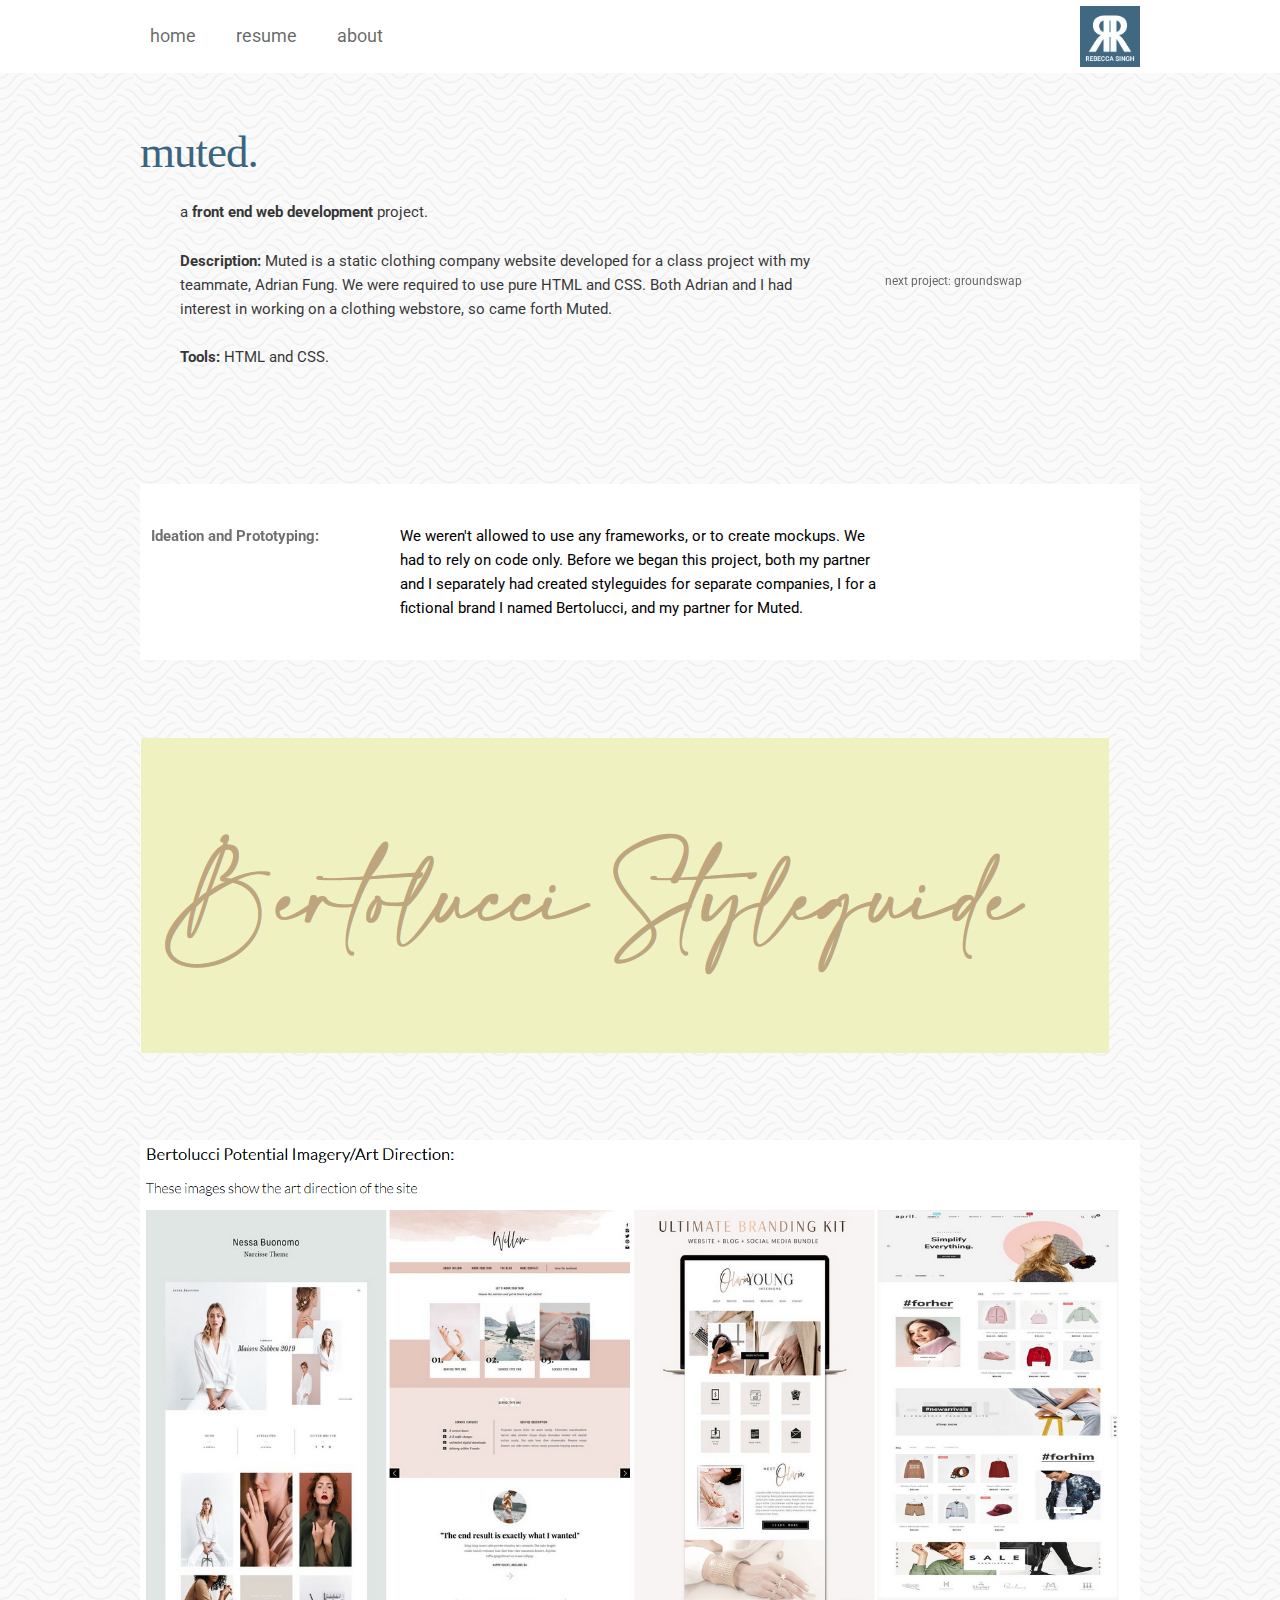
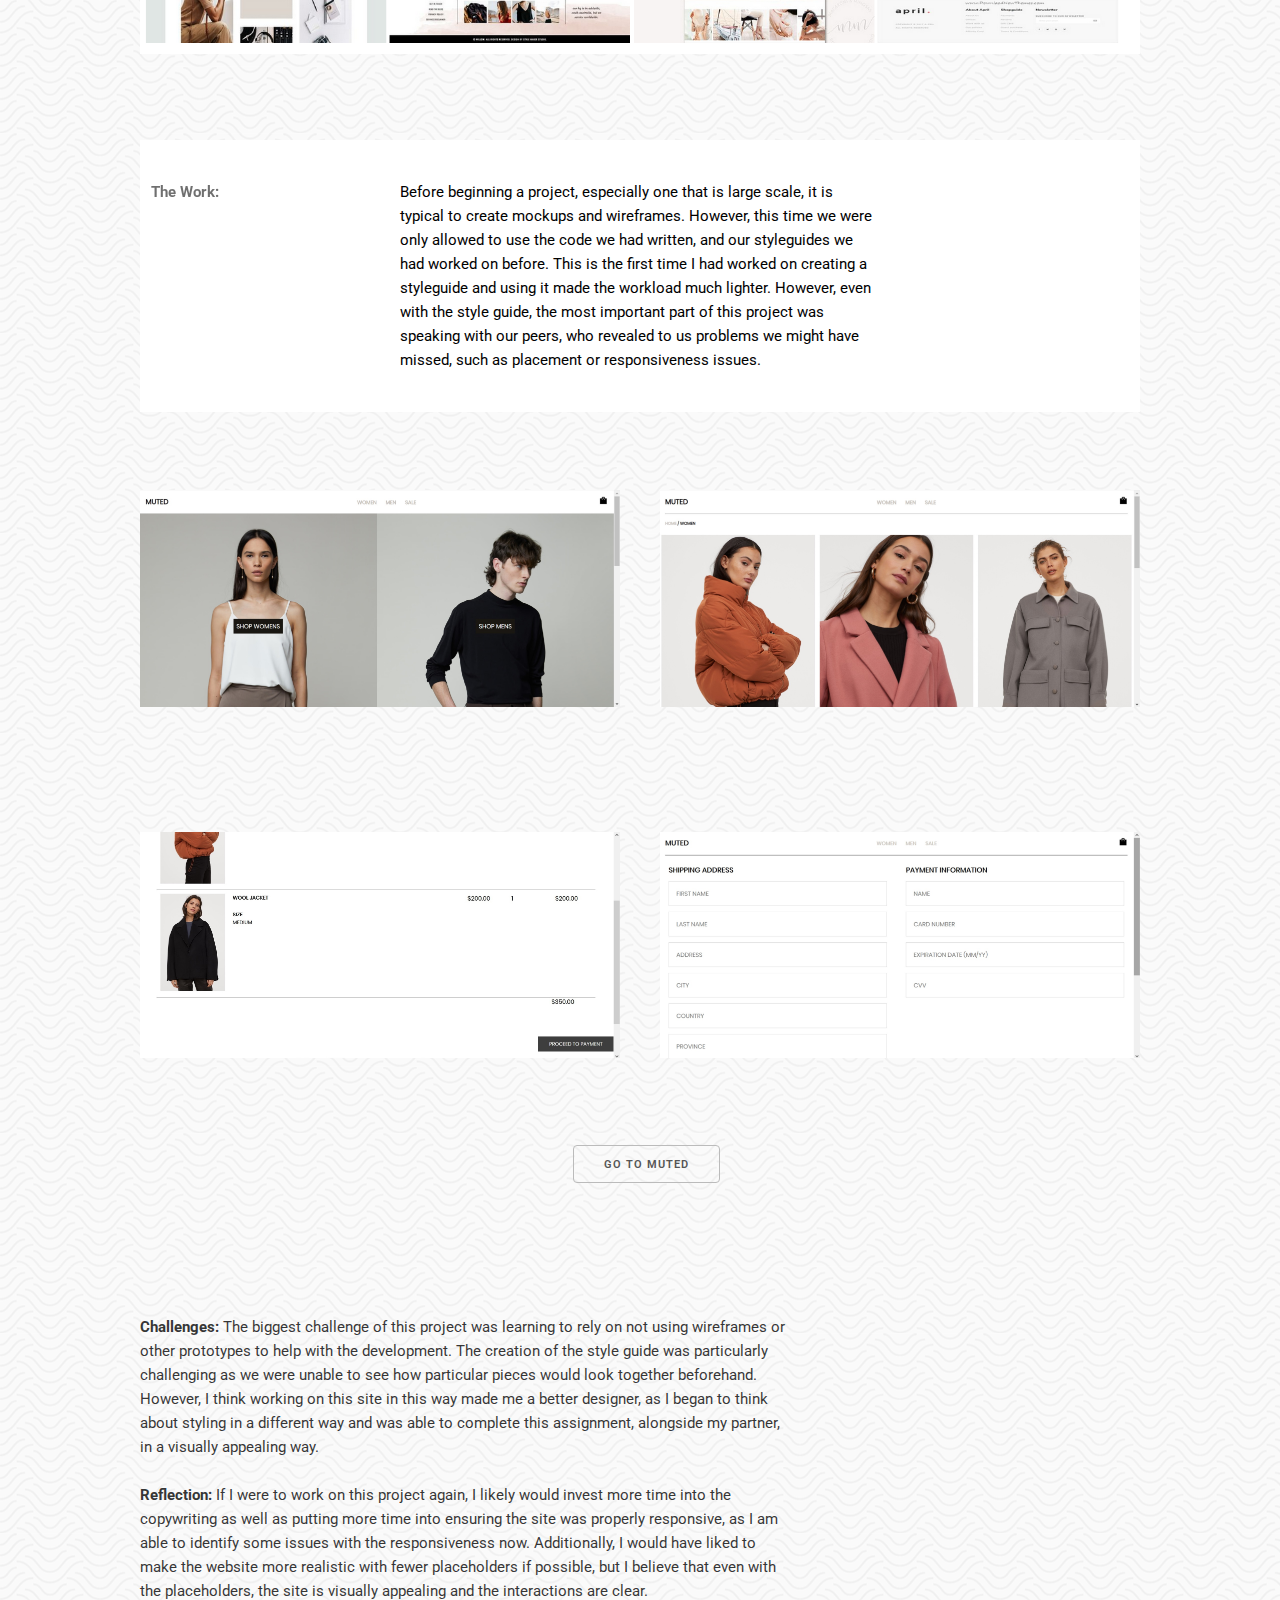
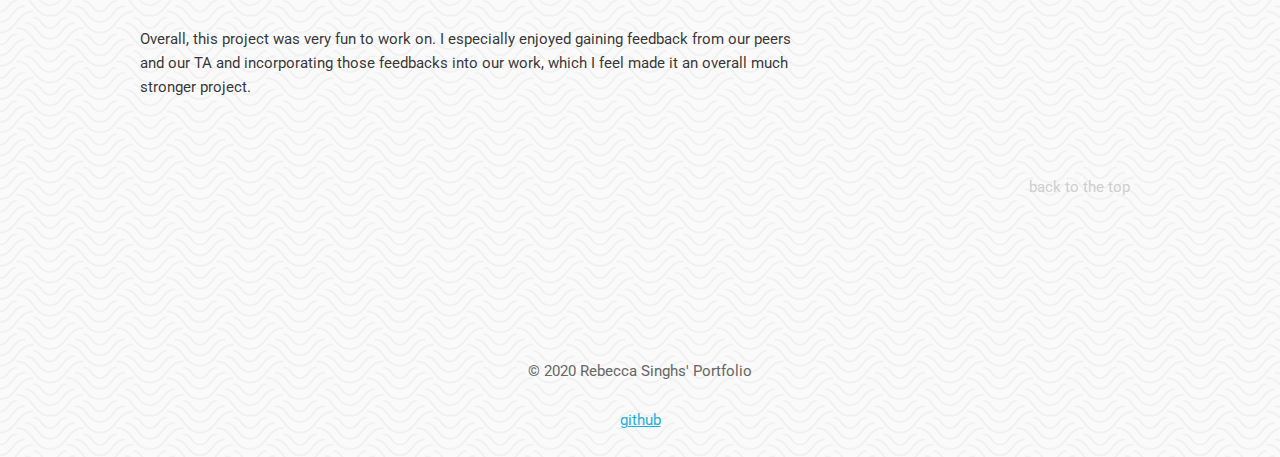
<file: muted.html>
<!DOCTYPE html>
<html lang="en">
  <head>
    <!-- Basic Page Needs
    –––––––––––––––––––––––––––––––––––––––––––––––––– -->
    <meta charset="utf-8">
    <title>Rebecca's Portfolio</title>
    <meta name="description" content="Rebecca's Developer portfolio">
    <meta name="author" content="Rebecca Singh">
    <!-- Mobile Specific Metas
    –––––––––––––––––––––––––––––––––––––––––––––––––– -->
    <meta name="viewport" content="width=device-width, initial-scale=1">
    <!-- FONT
    –––––––––––––––––––––––––––––––––––––––––––––––––– -->
    <link href="https://fonts.googleapis.com/css?family=Playfair+Display&display=swap" rel="stylesheet">
    <link href="https://fonts.googleapis.com/css2?family=Roboto&display=swap" rel="stylesheet">
    <!-- CSS
    –––––––––––––––––––––––––––––––––––––––––––––––––– -->
    <link rel="stylesheet" href="css/normalize.css">
    <link rel="stylesheet" href="css/skeleton.css">
    <link rel="stylesheet" href="css/main.css">
    <link rel="stylesheet" href="fonts/font-awesome/css/fontawesome.min.css"> <!--load all styles -->

    <!-- Favicon
    –––––––––––––––––––––––––––––––––––––––––––––––––– -->
    <link rel="icon" type="image/png" href="images/favicon.png">

  </head>
  <body>
  <!-- The main navigation bar at the top -->
<element id ="thisNav">
<header class="mainnavbar">
  <div class="container">
      <div class="twelve columns">
        <div class="navi">
          <a href="index.html"> home </a>
          <a href="resume/Resume.pdf" target="_blank"> resume </a>
          <a href="contact.html"> about </a>
          <img id = "homeimg" src="images/Logo.jpg" alt="home"/>
        </div>
      </div>
  </div>
</header>
</element>
<!-- The main navigation bar at the top -->


<!-- Introduction to Muted -->
<div class="row">
    <div class="container">
      <div class="twelve columns">
        <h2 class="intro">  muted. </h2>
      </div>
      <div class="eight columns">
       <p class="bio"> a <b id ="tagline"> front end web development</b> project. </p>
       <p class = "bio">
           <b>Description: </b>  Muted is a static clothing company website developed for a class project with my teammate, Adrian Fung.
           We were required to use pure HTML and CSS. Both Adrian and I had interest in working on a clothing webstore, so came forth Muted.
           <br>
           <br>
           <b> Tools:</b> HTML and CSS.
       </p>
    </div>
    <!-- The backbutton bar at the top -->
    <div class ="two columns" id ="projectSort">
      <a class = "projectLinks" href ="groundswap.html"> next project: groundswap </a>
    </div>
    <!-- The backbutton bar at the top -->
  </div>
</div>
<!-- Introduction to Muted -->


<!-- ideation and prototyping -->
<div class="container main">
  <div class= "row projectbackground">
    <div class="three columns portfolio">
      <p class = "bio"> <b class = "projImg noHov"> Ideation and Prototyping: </b>
    </div>
    <div class="six columns portfolio">
      We weren't allowed to use any frameworks, or to create mockups. We had to rely on code only.
      Before we began this project, both my partner and I separately had created styleguides for separate companies,
      I for a fictional brand I named Bertolucci, and my partner for Muted.
    </div>
  </div>
</div>
<!-- ideation and prototyping -->

<!-- Project Images  -->
<div class="container main">
  <div class= "row">
    <div class="twelve columns portfolio">
    <img src="images/bertolucci.png" alt = "this is an image of a Bertolucci's styleguide"/>
    </div>
  </div>
  <div class= "row">
    <div class="twelve columns portfolio">
    <img src="images/bertolucci_art_direction.png" alt = "this is an image of a Bertolucci's art direction"/>
    </div>
  </div>
</div>
<!-- Project Images  -->


<!-- ideation and prototyping -->
<div class="container main">
  <div class= "row projectbackground">
    <div class="three columns portfolio">
      <p class = "bio"> <b class = "projImg noHov"> The Work: </b>
    </div>
    <div class="six columns portfolio">
      Before beginning a project, especially one that is large scale, it is typical to create mockups and wireframes.
      However, this time we were only allowed to use the code we had written, and our styleguides we had worked on before.
      This is the first time I had worked on creating a styleguide and using it made the workload much lighter. However,
      even with the style guide, the most important part of this project was speaking with our peers,
      who revealed to us problems we might have missed, such as placement or responsiveness issues.
    </div>
  </div>
</div>
<!-- ideation and prototyping -->


<!-- Muted Images -->
<div class ="container main">
  <div class= "row">

    <div class="six columns portfolio">
    <img src="images/mutedhome.jpg" alt = "This is a screenshot of the homepage"/>
    </div>

    <div class="six columns portfolio">
    <img src="images/salespage.jpg" alt = "This is a screenshot of the sales page"/>
    </div>

  </div>
</div>

<div class="container main">

  <div class= "row">
    <div class="six columns portfolio">
    <img src="images/shoppingcart.jpg" alt = "This is a screenshot of the shopping cart"/>
    </div>

    <div class="six columns portfolio">
    <img src="images/paymentinfo.jpg" alt = "This is a screenshot of the payment form"/>
    </div>
  </div>

    <div class= "row">
        <div class="offset-by-five columns">
        <form action="http://www.sfu.ca/~rsa109/P02/companysite/index.html" target="_blank">
            <input type="submit" value="Go to Muted" target="_blank" id="mutedVisitor" />
        </form>
      </div>
    </div>

</div>

<!-- Muted Images -->

<!-- Project Challenges + Reflection -->
<div class="row">
    <div class="container">
      <div class="eight columns">
      <p class ="bio">
        <b>Challenges: </b>
        The biggest challenge of this project was learning to rely on not using
        wireframes or other prototypes to help with the development. The creation of the style guide
        was particularly challenging as we were unable to see how particular pieces would look together
        beforehand. However, I think working on this site in this way made me a better designer, as
        I began to think about styling in a different way and was able to complete this assignment,
        alongside my partner, in a visually appealing way.
        <br>
        <br>
        <b> Reflection:</b>
        If I were to work on this project again, I likely would invest more time into the copywriting
        as well as putting more time into ensuring the site was properly responsive, as I am able to
        identify some issues with the responsiveness now. Additionally, I would have liked to make the
        website more realistic with fewer placeholders if possible, but I believe that even with
        the placeholders, the site is visually appealing and the interactions are clear.
        <br> <br>
        Overall, this project was very fun to work on. I especially enjoyed gaining feedback from our
        peers and our TA and incorporating those feedbacks into our work, which I feel
        made it an overall much stronger project. </p>

    </div>
  </div>
</div>
<!-- Project Challenges + Reflection -->


<div class="container">
    <div class="twelve columns">
      <div class="backnavi">
        <a href="#thisNav"> back to the top </a>
      </div>
    </div>
</div>

<!-- footer-->
    <footer>
      <div class="container">
          <div class="row twelve columns"></div>
            <div class="row twelve columns"></div>
            <p class ="copyright"> &copy; 2020 Rebecca Singhs' Portfolio </p>
            <p class= "copyright"> <a href="https://github.com/RebSin/"> github </a> </p>
      </div>
    </footer>
<!-- footer-->
  </body>
</html>
</file>
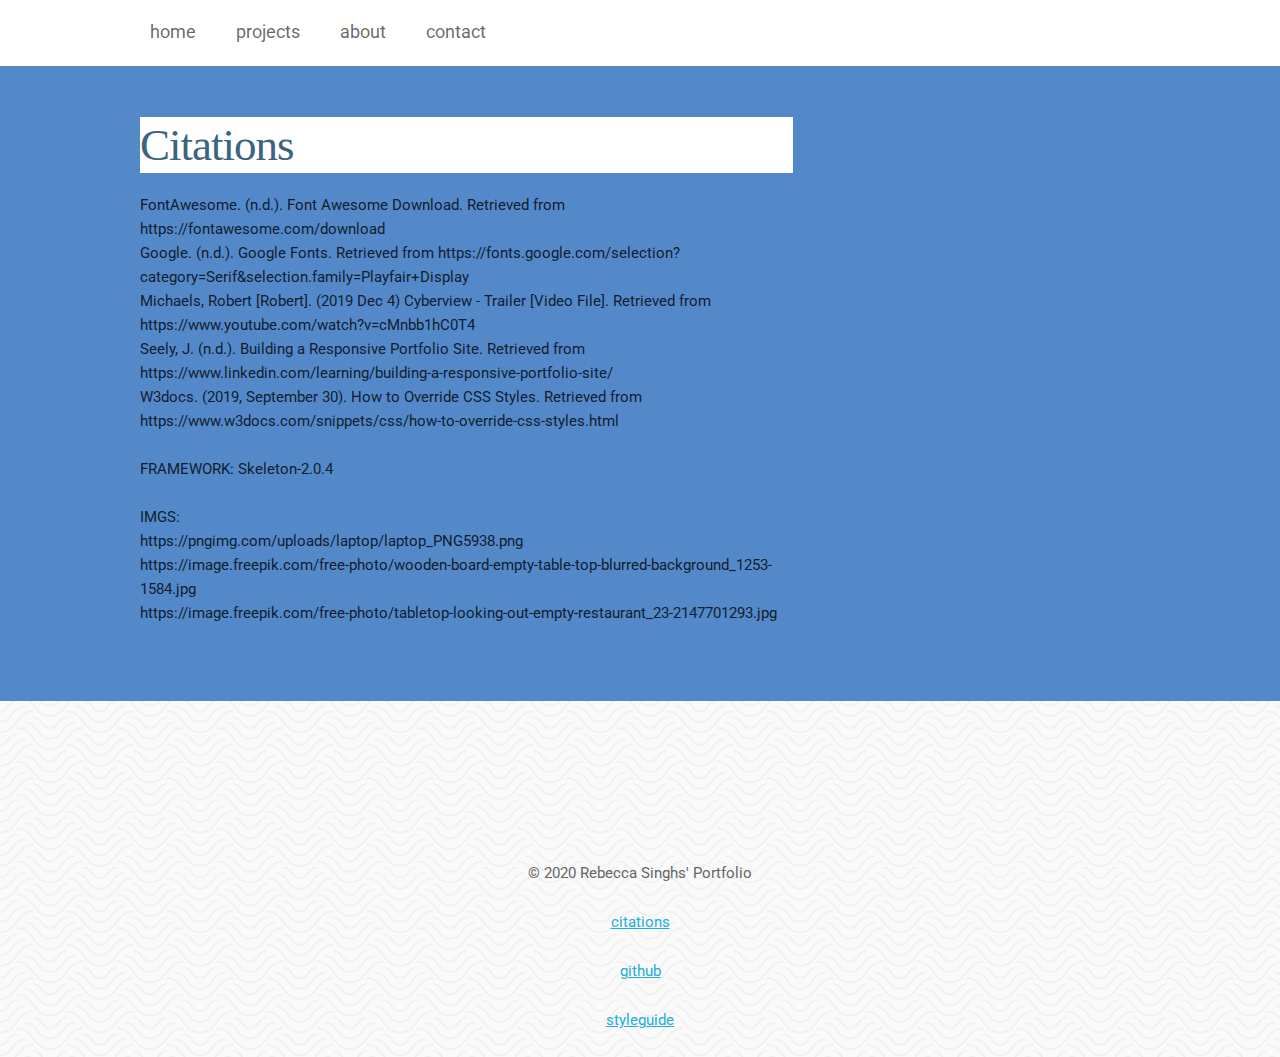
<file: portfolio/citations.html>
<!DOCTYPE html>
<html lang="en">
  <head>
    <!-- Basic Page Needs
    –––––––––––––––––––––––––––––––––––––––––––––––––– -->
    <meta charset="utf-8">
    <title>Rebecca's Portfolio</title>
    <meta name="description" content="Rebecca's UX portfolio">
    <meta name="author" content="Rebecca Singh">
    <!-- Mobile Specific Metas
    –––––––––––––––––––––––––––––––––––––––––––––––––– -->
    <meta name="viewport" content="width=device-width, initial-scale=1">
    <!-- FONT
    –––––––––––––––––––––––––––––––––––––––––––––––––– -->
    <link href="https://fonts.googleapis.com/css?family=Playfair+Display&display=swap" rel="stylesheet">
    <link href="https://fonts.googleapis.com/css2?family=Roboto&display=swap" rel="stylesheet">
    <!-- CSS
    –––––––––––––––––––––––––––––––––––––––––––––––––– -->
    <link rel="stylesheet" href="css/normalize.css">
    <link rel="stylesheet" href="css/skeleton.css">
    <link rel="stylesheet" href="css/main.css">
    <link rel="stylesheet" href="fonts/font-awesome/css/fontawesome.min.css"> <!--load all styles -->

    <!-- Favicon
    –––––––––––––––––––––––––––––––––––––––––––––––––– -->
    <link rel="icon" type="image/png" href="images/favicon.png">

  </head>
  <body>

    <!-- The main navigation bar at the top -->
    <header class="mainnavbar blue">
        <div class="container">
            <div class="twelve columns">
              <div class="navi">
                <a href="index.html"> home </a>
                <a href="projects.html"> projects </a>
                <a href="about.html"> about </a>
                <a href="contact.html"> contact </a>
              </div>
            </div>
        </div>
    </header>
    <!-- The main navigation bar at the top -->

    <!-- About section -->
    <div class="row blue">
        <div class="container">
          <div class="eight columns">
            <h2 class="aboutme"> Citations </h2>
            <p class="bio">
              FontAwesome. (n.d.). Font Awesome Download. Retrieved from https://fontawesome.com/download <br>
              Google. (n.d.). Google Fonts. Retrieved from https://fonts.google.com/selection?category=Serif&selection.family=Playfair+Display <br>
              Michaels, Robert [Robert]. (2019 Dec 4) Cyberview - Trailer [Video File]. Retrieved from https://www.youtube.com/watch?v=cMnbb1hC0T4 <br>
              Seely, J. (n.d.). Building a Responsive Portfolio Site. Retrieved from https://www.linkedin.com/learning/building-a-responsive-portfolio-site/ <br>
              W3docs. (2019, September 30). How to Override CSS Styles. Retrieved from https://www.w3docs.com/snippets/css/how-to-override-css-styles.html <br>

              <br>
              FRAMEWORK:
              Skeleton-2.0.4
              <br>
              <br>
              IMGS: <br>
              https://pngimg.com/uploads/laptop/laptop_PNG5938.png <br>
              https://image.freepik.com/free-photo/wooden-board-empty-table-top-blurred-background_1253-1584.jpg <br>
              https://image.freepik.com/free-photo/tabletop-looking-out-empty-restaurant_23-2147701293.jpg <br>
             </p>
        </div>
      </div>
    </div>
    <!-- About section -->


<!-- footer-->
    <footer>
      <div class="container">
          <div class="row twelve columns"></div>
            <div class="row twelve columns"></div>
            <p class ="copyright"> &copy; 2020 Rebecca Singhs' Portfolio </p>
            <p class= "copyright"> <a href="citations.html"> citations </a> </p>
            <p class= "copyright"> <a href="https://github.com/RebSin/portfolio"> github </a> </p>
            <p class= "copyright"> <a href="../styleguide/index.html"> styleguide </a> </p>
      </div>
    </footer>
<!-- footer-->
  </body>
</html>


<!--
Citations
https://fonts.google.com/selection?category=Serif&selection.family=Playfair+Display
https://www.linkedin.com/learning/building-a-responsive-portfolio-site/
https://fontawesome.com/download

FRAMEWORK:
Skeleton-2.0.4

IMGS:
https://pngimg.com/uploads/laptop/laptop_PNG5938.png
https://image.freepik.com/free-photo/wooden-board-empty-table-top-blurred-background_1253-1584.jpg
https://image.freepik.com/free-photo/tabletop-looking-out-empty-restaurant_23-2147701293.jpg
-->
</file>
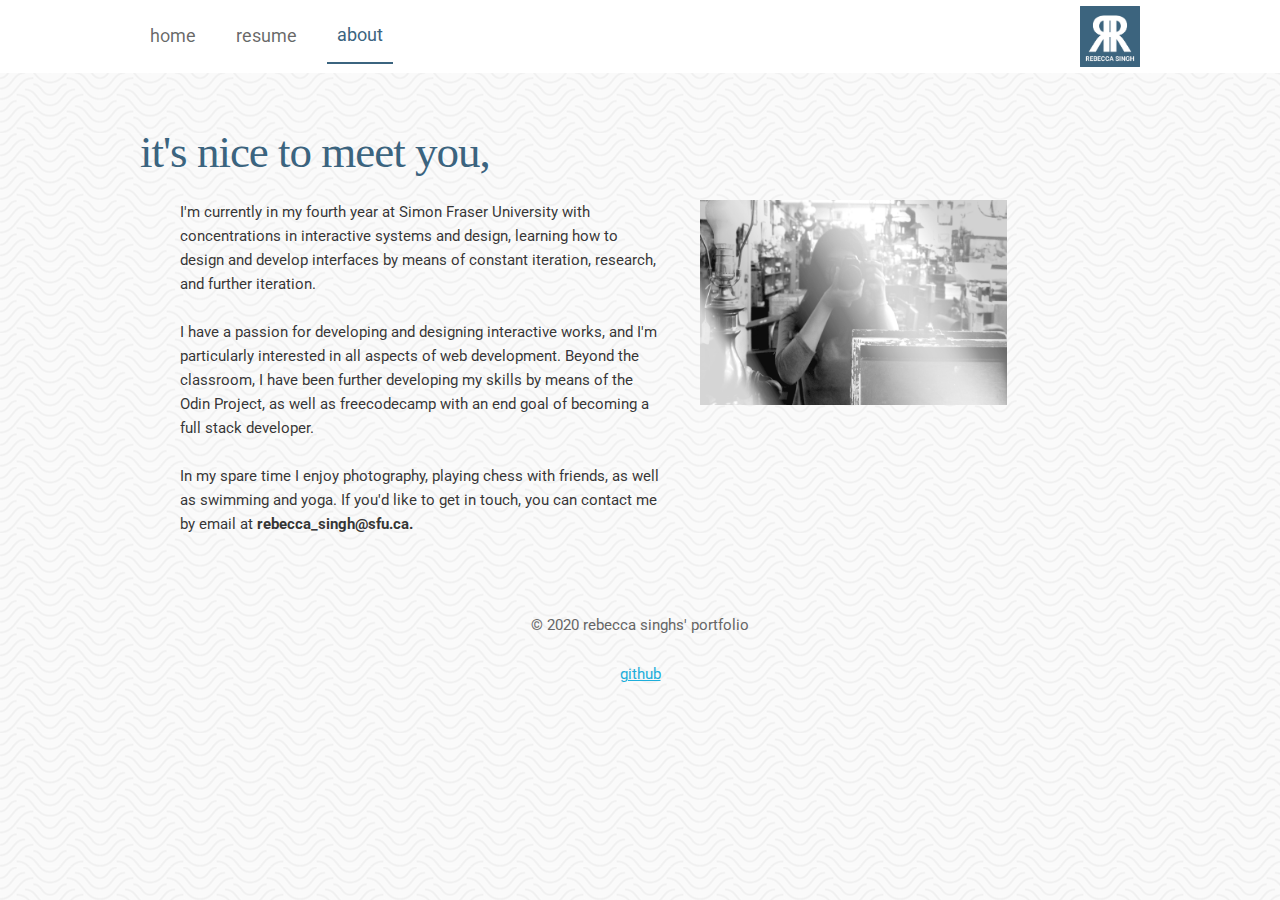
<file: portfolio/contact.html>
<!DOCTYPE html>
<html lang="en">
  <head>
    <!-- Basic Page Needs
    –––––––––––––––––––––––––––––––––––––––––––––––––– -->
    <meta charset="utf-8">
    <title>Rebecca's Portfolio</title>
    <meta name="description" content="Rebecca's Developer portfolio">
    <meta name="author" content="Rebecca Singh">
    <!-- Mobile Specific Metas
    –––––––––––––––––––––––––––––––––––––––––––––––––– -->
    <meta name="viewport" content="width=device-width, initial-scale=1">
    <!-- FONT
    –––––––––––––––––––––––––––––––––––––––––––––––––– -->
    <link href="https://fonts.googleapis.com/css?family=Playfair+Display&display=swap" rel="stylesheet">
    <link href="https://fonts.googleapis.com/css2?family=Roboto&display=swap" rel="stylesheet">
    <!-- CSS
    –––––––––––––––––––––––––––––––––––––––––––––––––– -->
    <link rel="stylesheet" href="css/normalize.css">
    <link rel="stylesheet" href="css/skeleton.css">
    <link rel="stylesheet" href="css/main.css">
    <link rel="stylesheet" href="fonts/font-awesome/css/fontawesome.min.css"> <!--load all styles -->

    <!-- Favicon
    –––––––––––––––––––––––––––––––––––––––––––––––––– -->
    <link rel="icon" type="image/png" href="images/favicon.png">

  </head>
  <body>

    <!-- The main navigation bar at the top -->
    <header class="mainnavbar">
        <div class="container">
            <div class="twelve columns">
              <div class="navi">
                <a href="index.html"> home </a>
                <a href="resume/Resume.pdf" target="_blank"> resume </a>
                <a class="currentNav" href="contact.html"> about </a>
                <img id = "homeimg" src="images/Logo.jpg" alt="home"/>
              </div>
            </div>
        </div>
    </header>
    <!-- The main navigation bar at the top -->

    <!-- Introduction to Me -->
    <div class="row">
        <div class="container">
          <div class="twelve columns">
            <h2 class="intro">  it's nice to meet you, </h2>
          </div>
          <div class="six columns">
           <p class="bio">
            I'm currently in my fourth year at Simon Fraser University with concentrations in interactive systems and design, learning
            how to design and develop interfaces by means of constant iteration, research, and further iteration.
            <br>
            <br>
            I have a passion for developing and designing interactive works, and I'm particularly interested in all aspects of web development.
            Beyond the classroom, I have been further developing my skills by means of the Odin Project, as well as freecodecamp with an end goal
            of becoming a full stack developer.
            <br>
            <br>
            In my spare time I enjoy photography, playing chess with friends, as well as swimming and yoga.

             If you'd like to get in touch, you can contact me by email at <b> rebecca_singh@sfu.ca. </b> </p>
      </div>
      <div class="four columns">
        <img src ="images/me.jpg" id="photographofme">
  </div>
    </div>
  </div>
    <!-- Introduction to Me -->


<!-- footer-->
    <footer>
      <div class="container">
            <p class ="copyright"> &copy; 2020 rebecca singhs' portfolio </p>
            <p class= "copyright"> <a href="https://github.com/RebSin/"> github </a> </p>
      </div>
    </footer>
<!-- footer-->
  </body>
</html>
</file>
<file: css/skeleton.css>
/*
* Skeleton V2.0.4
* Copyright 2014, Dave Gamache
* www.getskeleton.com
* Free to use under the MIT license.
* http://www.opensource.org/licenses/mit-license.php
* 12/29/2014
*/


/* Table of contents
––––––––––––––––––––––––––––––––––––––––––––––––––
- Grid
- Base Styles
- Typography
- Links
- Buttons
- Forms
- Lists
- Code
- Tables
- Spacing
- Utilities
- Clearing
- Media Queries
*/


/* Grid
–––––––––––––––––––––––––––––––––––––––––––––––––– */
.container {
  position: relative;
  width: 100%;
  max-width: 1000px;
  margin: 0 auto;
  padding: 0 20px;
  box-sizing: border-box; }
.column,
.columns {
  width: 100%;
  float: left;
  box-sizing: border-box; }

/* For devices larger than 400px */
@media (min-width: 400px) {
  .container {
    width: 85%;
    padding: 0; }
}

/* For devices larger than 550px */
@media (min-width: 550px) {
  .container {
    width: 80%; }
  .column,
  .columns {
    margin-left: 4%; }
  .column:first-child,
  .columns:first-child {
    margin-left: 0; }

  .one.column,
  .one.columns                    { width: 4.66666666667%; }
  .two.columns                    { width: 13.3333333333%; }
  .three.columns                  { width: 22%;            }
  .four.columns                   { width: 30.6666666667%; }
  .five.columns                   { width: 39.3333333333%; }
  .six.columns                    { width: 48%;            }
  .seven.columns                  { width: 56.6666666667%; }
  .eight.columns                  { width: 65.3333333333%; }
  .nine.columns                   { width: 74.0%;          }
  .ten.columns                    { width: 82.6666666667%; }
  .eleven.columns                 { width: 91.3333333333%; }
  .twelve.columns                 { width: 100%; margin-left: 0; }

  .one-third.column               { width: 30.6666666667%; }
  .two-thirds.column              { width: 65.3333333333%; }

  .one-half.column                { width: 48%; }

  /* Offsets */
  .offset-by-one.column,
  .offset-by-one.columns          { margin-left: 8.66666666667%; }
  .offset-by-two.column,
  .offset-by-two.columns          { margin-left: 17.3333333333%; }
  .offset-by-three.column,
  .offset-by-three.columns        { margin-left: 26%;            }
  .offset-by-four.column,
  .offset-by-four.columns         { margin-left: 34.6666666667%; }
  .offset-by-five.column,
  .offset-by-five.columns         { margin-left: 43.3333333333%; }
  .offset-by-six.column,
  .offset-by-six.columns          { margin-left: 52%;            }
  .offset-by-seven.column,
  .offset-by-seven.columns        { margin-left: 60.6666666667%; }
  .offset-by-eight.column,
  .offset-by-eight.columns        { margin-left: 69.3333333333%; }
  .offset-by-nine.column,
  .offset-by-nine.columns         { margin-left: 78.0%;          }
  .offset-by-ten.column,
  .offset-by-ten.columns          { margin-left: 86.6666666667%; }
  .offset-by-eleven.column,
  .offset-by-eleven.columns       { margin-left: 95.3333333333%; }

  .offset-by-one-third.column,
  .offset-by-one-third.columns    { margin-left: 34.6666666667%; }
  .offset-by-two-thirds.column,
  .offset-by-two-thirds.columns   { margin-left: 69.3333333333%; }

  .offset-by-one-half.column,
  .offset-by-one-half.columns     { margin-left: 52%; }

}


/* Base Styles
–––––––––––––––––––––––––––––––––––––––––––––––––– */
/* NOTE
html is set to 62.5% so that all the REM measurements throughout Skeleton
are based on 10px sizing. So basically 1.5rem = 15px :) */
html {
  font-size: 62.5%; }
body {
  font-size: 1.5em; /* currently ems cause chrome bug misinterpreting rems on body element */
  line-height: 1.6;
  font-weight: 400;
  font-family: "Raleway", "HelveticaNeue", "Helvetica Neue", Helvetica, Arial, sans-serif;
  color: #222; }


/* Typography
–––––––––––––––––––––––––––––––––––––––––––––––––– */
h1, h2, h3, h4, h5, h6 {
  margin-top: 0;
  margin-bottom: 2rem;
  font-weight: 300; }
h1 { font-size: 4.0rem; line-height: 1.2;  letter-spacing: -.1rem;}
h2 { font-size: 3.6rem; line-height: 1.25; letter-spacing: -.1rem; }
h3 { font-size: 3.0rem; line-height: 1.3;  letter-spacing: -.1rem; }
h4 { font-size: 2.4rem; line-height: 1.35; letter-spacing: -.08rem; }
h5 { font-size: 1.8rem; line-height: 1.5;  letter-spacing: -.05rem; }
h6 { font-size: 1.5rem; line-height: 1.6;  letter-spacing: 0; }

/* Larger than phablet */
@media (min-width: 550px) {
  h1 { font-size: 5.0rem; }
  h2 { font-size: 4.2rem; }
  h3 { font-size: 3.6rem; }
  h4 { font-size: 3.0rem; }
  h5 { font-size: 2.4rem; }
  h6 { font-size: 1.5rem; }
}

p {
  margin-top: 0; }


/* Links
–––––––––––––––––––––––––––––––––––––––––––––––––– */
a {
  color: #1EAEDB; }
a:hover {
  color: #0FA0CE; }


/* Buttons
–––––––––––––––––––––––––––––––––––––––––––––––––– */
.button,
button,
input[type="submit"],
input[type="reset"],
input[type="button"] {
  display: inline-block;
  height: 38px;
  padding: 0 30px;
  color: #555;
  text-align: center;
  font-size: 11px;
  font-weight: 600;
  line-height: 38px;
  letter-spacing: .1rem;
  text-transform: uppercase;
  text-decoration: none;
  white-space: nowrap;
  background-color: transparent;
  border-radius: 4px;
  border: 1px solid #bbb;
  cursor: pointer;
  box-sizing: border-box; }
.button:hover,
button:hover,
input[type="submit"]:hover,
input[type="reset"]:hover,
input[type="button"]:hover,
.button:focus,
button:focus,
input[type="submit"]:focus,
input[type="reset"]:focus,
input[type="button"]:focus {
  color: #333;
  border-color: #888;
  outline: 0; }
.button.button-primary,
button.button-primary,
input[type="submit"].button-primary,
input[type="reset"].button-primary,
input[type="button"].button-primary {
  color: #FFF;
  background-color: #33C3F0;
  border-color: #33C3F0; }
.button.button-primary:hover,
button.button-primary:hover,
input[type="submit"].button-primary:hover,
input[type="reset"].button-primary:hover,
input[type="button"].button-primary:hover,
.button.button-primary:focus,
button.button-primary:focus,
input[type="submit"].button-primary:focus,
input[type="reset"].button-primary:focus,
input[type="button"].button-primary:focus {
  color: #FFF;
  background-color: #1EAEDB;
  border-color: #1EAEDB; }


/* Forms
–––––––––––––––––––––––––––––––––––––––––––––––––– */
input[type="email"],
input[type="number"],
input[type="search"],
input[type="text"],
input[type="tel"],
input[type="url"],
input[type="password"],
textarea,
select {
  height: 38px;
  padding: 6px 10px; /* The 6px vertically centers text on FF, ignored by Webkit */
  background-color: #fff;
  border: 1px solid #D1D1D1;
  border-radius: 4px;
  box-shadow: none;
  box-sizing: border-box; }
/* Removes awkward default styles on some inputs for iOS */
input[type="email"],
input[type="number"],
input[type="search"],
input[type="text"],
input[type="tel"],
input[type="url"],
input[type="password"],
textarea {
  -webkit-appearance: none;
     -moz-appearance: none;
          appearance: none; }
textarea {
  min-height: 65px;
  padding-top: 6px;
  padding-bottom: 6px; }
input[type="email"]:focus,
input[type="number"]:focus,
input[type="search"]:focus,
input[type="text"]:focus,
input[type="tel"]:focus,
input[type="url"]:focus,
input[type="password"]:focus,
textarea:focus,
select:focus {
  border: 1px solid #33C3F0;
  outline: 0; }
label,
legend {
  display: block;
  margin-bottom: .5rem;
  font-weight: 600; }
fieldset {
  padding: 0;
  border-width: 0; }
input[type="checkbox"],
input[type="radio"] {
  display: inline; }
label > .label-body {
  display: inline-block;
  margin-left: .5rem;
  font-weight: normal; }


/* Lists
–––––––––––––––––––––––––––––––––––––––––––––––––– */
ul {
  list-style: circle inside; }
ol {
  list-style: decimal inside; }
ol, ul {
  padding-left: 0;
  margin-top: 0; }
ul ul,
ul ol,
ol ol,
ol ul {
  margin: 1.5rem 0 1.5rem 3rem;
  font-size: 90%; }
li {
  margin-bottom: 1rem; }


/* Code
–––––––––––––––––––––––––––––––––––––––––––––––––– */
code {
  padding: .2rem .5rem;
  margin: 0 .2rem;
  font-size: 90%;
  white-space: nowrap;
  background: #F1F1F1;
  border: 1px solid #E1E1E1;
  border-radius: 4px; }
pre > code {
  display: block;
  padding: 1rem 1.5rem;
  white-space: pre; }


/* Tables
–––––––––––––––––––––––––––––––––––––––––––––––––– */
th,
td {
  padding: 12px 15px;
  text-align: left;
  border-bottom: 1px solid #E1E1E1; }
th:first-child,
td:first-child {
  padding-left: 0; }
th:last-child,
td:last-child {
  padding-right: 0; }


/* Spacing
–––––––––––––––––––––––––––––––––––––––––––––––––– */
button,
.button {
  margin-bottom: 1rem; }
input,
textarea,
select,
fieldset {
  margin-bottom: 1.5rem; }
pre,
blockquote,
dl,
figure,
table,
p,
ul,
ol,
form {
  margin-bottom: 2.5rem; }


/* Utilities
–––––––––––––––––––––––––––––––––––––––––––––––––– */
.u-full-width {
  width: 100%;
  box-sizing: border-box; }
.u-max-full-width {
  max-width: 100%;
  box-sizing: border-box; }
.u-pull-right {
  float: right; }
.u-pull-left {
  float: left; }


/* Misc
–––––––––––––––––––––––––––––––––––––––––––––––––– */
hr {
  margin-top: 3rem;
  margin-bottom: 3.5rem;
  border-width: 0;
  border-top: 1px solid #E1E1E1; }


/* Clearing
–––––––––––––––––––––––––––––––––––––––––––––––––– */

/* Self Clearing Goodness */
.container:after,
.row:after,
.u-cf {
  content: "";
  display: table;
  clear: both; }


/* Media Queries
–––––––––––––––––––––––––––––––––––––––––––––––––– */
/*
Note: The best way to structure the use of media queries is to create the queries
near the relevant code. For example, if you wanted to change the styles for buttons
on small devices, paste the mobile query code up in the buttons section and style it
there.
*/


/* Larger than mobile */
@media (min-width: 400px) {}

/* Larger than phablet (also point when grid becomes active) */
@media (min-width: 550px) {}

/* Larger than tablet */
@media (min-width: 750px) {}

/* Larger than desktop */
@media (min-width: 1000px) {}

/* Larger than Desktop HD */
@media (min-width: 1200px) {}
</file>
<file: css/main.css>
body{
  font-family: 'Roboto', sans-serif;
  font-size: 1.5em;
  color: #000000;
  background-image: url("../images/papyrus.png");
}

h2 {
  font-family: 'Playfair', serif;
  font-size: 3em;
}

h2.aboutme{
  background-color: #fff;
  color:#3B647F;
}

.projectType {
  background-color: #fff;
  color:#3B647F;
}

p.bio{
    color: rgba(0,0,0,.8);
}

.main {
  padding-top: 3%;
}

.row{
  padding: 4% 0%;
}
.blue {
  background-color:#5388C9;
}

header.mainnavbar{
  padding: 0.5% 0%;
  display: block;
  position: sticky;
  top: 0;
  background-color: white;
  z-index: 9999;
}
p.copyright{
  text-align: center;
  color: #666;
  font-size: 1em;
}
.navi {
  display: flex;
  height: 100%;
  align-items: center;
}

.navi a {
  font-family: 'Roboto', sans-serif;
  color:rgba(0,0,0,.6);
  text-decoration: none;
  font-size: 1.2em;
  padding: 12px 10px 12px 10px;
  margin-right:2%;
}
.navi a:hover{
  text-decoration-color: #fff;
  color:#3B647F;
  text-decoration: none !important;
}
.projectbackground {
  /* background-image: url("../images/papyrus.png"); */
  background-color:white;
}

.projImg {
  margin-left: 5%;
  opacity: 70%;
  filter: grayscale(100%);
}
.projImg:hover {
  opacity: 100%;
  filter: grayscale(0%);
  box-shadow: 2px 0px 20px 1px rgba(0, 0, 0, 0.4);
}
.noHov:hover {
  opacity: 70%;
  filter: grayscale(100%);
  box-shadow: 0px 0px 0px 0px rgba(0, 0, 0, 0);
}

.currentNav {
  text-decoration-color: #fff !important;
  color:#3B647F !important;
  border-bottom: 2px solid #3B647F!important;
}
.interactBold:hover {
  background-color: #fff;
  color:#3B647F;
}

#projectSort {
  display: flex;
  flex-direction: column;
  align-items: flex-end;
  position: fixed;
  right: 20%;
  bottom: 0;
  top: 30%;
  z-index: 1;
}

.projectLinks {
  text-decoration: none;
  margin: 1%;
  color:rgba(0,0,0,.6);
  font-size: 80%;
}
.projectLinks:hover {
  color:#3B647F;
  animation-name: colourHover;
  animation-duration: 8s;
  animation-iteration-count: infinite;
}
@keyframes colourHover {
  0%   {left:0px; top:0px;}
  25%  {left:200px; top:0px;}
  50%  {font-size: 85%; left:200px; top:200px;}
  75%  {left:0px; top:200px;}
  100% {font-size: 80%; left:0px; top:0px;}
}
#mutedVisitor:hover{
  background-color: #3B647F;
  color: white;
}

#tagline {
  animation-name: colourChanger;
  animation-duration: 5s;
  animation-iteration-count: infinite;
}

@keyframes colourChanger {
  0%   {background-color:lightblue; left:0px; top:0px;}
  25%  {background-color:pink; left:200px; top:0px;}
  50%  {background-color:#FFFF99; left:200px; top:200px;}
  75%  {background-color:pink; left:0px; top:200px;}
  100% {background-color:lightblue; left:0px; top:0px;}
}

img{
  max-width: 100%;
}

img:hover{
  opacity:0.8;
}
img.avatar:hover{
  opacity: 1;
}

.backButton{
  text-align: left;
}

.backButton a {
  font-family: 'Roboto', sans-serif;
  color: #000;
  text-decoration: none;
  font-size: 1em;
  padding: 2px 10px 0 10px;
  margin: 0;
}

.noteDesc {
  font-size: 1em;
}

.backnavi{
  text-align: right;
}

.backnavi a {
  font-family: 'Roboto', sans-serif;
  color: #CECECE;
  text-decoration: none;
  font-size: 1em;
  padding: 2px 10px 0 10px;
  background-color: none;
  margin: 0;
}
.inTextLink {
  font-family: 'Roboto', sans-serif;
  color: #fff;
  text-decoration: none;
}

.inTextLink:hover {
  font-family: 'Roboto', sans-serif;
  text-decoration: none;
  background-color: #fff;

}
.intro {
  font-family: 'Playfair', serif;
  color: #3B647F;
}

#homeimg {
  height: 6%;
  width: 6%;
  margin-left: auto;
}

#photographofme:hover {
  opacity: 100%;
}

#homeimg:hover{
  opacity: 1;
}

@media screen and (min-width: 4280px) {
  #projectSort {
    right: 40%;
  }
}
@media screen and (min-width: 3100px) and (max-width: 4279px) {
  #projectSort {
    right: 40%;
  }
}

@media screen and (min-width: 2800px)  and (max-width: 3099px){
  #projectSort {
    right: 34%;
  }
}

@media screen and (min-width: 2300px)  and (max-width: 2799px){
  #projectSort {
    right: 32%;
  }
}

@media screen and (min-width: 2000px)  and (max-width: 2299px) {
  #projectSort {
    right: 28%;
  }
}
@media screen and (min-width: 1920px)  and (max-width: 1999px){
  #projectSort {
    right: 26%;
  }
}

@media screen and (max-width: 1000px) {
  #projectSort {
    display: none;
  } /*TODO: When this is not displayed, display text as six columns instead of four */
}

@media screen and (min-width: 951px) and (max-width: 1250px) {
 #homeimg{
   height: 7%;
   width: 7%;
 }
}

@media screen and (min-width: 651px) and (max-width: 950px) {
 #homeimg{
   height: 10%;
   width: 10%;
 }
}

 @media screen and (min-width: 360px) and (max-width: 650px) {
  #homeimg{
    height: 0;
    width: 0;
  }
  .projImg {
    margin-left: 0%;
  }
}
</file>
<file: portfolio/css/skeleton.css>
/*
* Skeleton V2.0.4
* Copyright 2014, Dave Gamache
* www.getskeleton.com
* Free to use under the MIT license.
* http://www.opensource.org/licenses/mit-license.php
* 12/29/2014
*/


/* Table of contents
––––––––––––––––––––––––––––––––––––––––––––––––––
- Grid
- Base Styles
- Typography
- Links
- Buttons
- Forms
- Lists
- Code
- Tables
- Spacing
- Utilities
- Clearing
- Media Queries
*/


/* Grid
–––––––––––––––––––––––––––––––––––––––––––––––––– */
.container {
  position: relative;
  width: 100%;
  max-width: 1000px;
  margin: 0 auto;
  padding: 0 20px;
  box-sizing: border-box; }
.column,
.columns {
  width: 100%;
  float: left;
  box-sizing: border-box; }

/* For devices larger than 400px */
@media (min-width: 400px) {
  .container {
    width: 85%;
    padding: 0; }
}

/* For devices larger than 550px */
@media (min-width: 550px) {
  .container {
    width: 80%; }
  .column,
  .columns {
    margin-left: 4%; }
  .column:first-child,
  .columns:first-child {
    margin-left: 0; }

  .one.column,
  .one.columns                    { width: 4.66666666667%; }
  .two.columns                    { width: 13.3333333333%; }
  .three.columns                  { width: 22%;            }
  .four.columns                   { width: 30.6666666667%; }
  .five.columns                   { width: 39.3333333333%; }
  .six.columns                    { width: 48%;            }
  .seven.columns                  { width: 56.6666666667%; }
  .eight.columns                  { width: 65.3333333333%; }
  .nine.columns                   { width: 74.0%;          }
  .ten.columns                    { width: 82.6666666667%; }
  .eleven.columns                 { width: 91.3333333333%; }
  .twelve.columns                 { width: 100%; margin-left: 0; }

  .one-third.column               { width: 30.6666666667%; }
  .two-thirds.column              { width: 65.3333333333%; }

  .one-half.column                { width: 48%; }

  /* Offsets */
  .offset-by-one.column,
  .offset-by-one.columns          { margin-left: 8.66666666667%; }
  .offset-by-two.column,
  .offset-by-two.columns          { margin-left: 17.3333333333%; }
  .offset-by-three.column,
  .offset-by-three.columns        { margin-left: 26%;            }
  .offset-by-four.column,
  .offset-by-four.columns         { margin-left: 34.6666666667%; }
  .offset-by-five.column,
  .offset-by-five.columns         { margin-left: 43.3333333333%; }
  .offset-by-six.column,
  .offset-by-six.columns          { margin-left: 52%;            }
  .offset-by-seven.column,
  .offset-by-seven.columns        { margin-left: 60.6666666667%; }
  .offset-by-eight.column,
  .offset-by-eight.columns        { margin-left: 69.3333333333%; }
  .offset-by-nine.column,
  .offset-by-nine.columns         { margin-left: 78.0%;          }
  .offset-by-ten.column,
  .offset-by-ten.columns          { margin-left: 86.6666666667%; }
  .offset-by-eleven.column,
  .offset-by-eleven.columns       { margin-left: 95.3333333333%; }

  .offset-by-one-third.column,
  .offset-by-one-third.columns    { margin-left: 34.6666666667%; }
  .offset-by-two-thirds.column,
  .offset-by-two-thirds.columns   { margin-left: 69.3333333333%; }

  .offset-by-one-half.column,
  .offset-by-one-half.columns     { margin-left: 52%; }

}


/* Base Styles
–––––––––––––––––––––––––––––––––––––––––––––––––– */
/* NOTE
html is set to 62.5% so that all the REM measurements throughout Skeleton
are based on 10px sizing. So basically 1.5rem = 15px :) */
html {
  font-size: 62.5%; }
body {
  font-size: 1.5em; /* currently ems cause chrome bug misinterpreting rems on body element */
  line-height: 1.6;
  font-weight: 400;
  font-family: "Raleway", "HelveticaNeue", "Helvetica Neue", Helvetica, Arial, sans-serif;
  color: #222; }


/* Typography
–––––––––––––––––––––––––––––––––––––––––––––––––– */
h1, h2, h3, h4, h5, h6 {
  margin-top: 0;
  margin-bottom: 2rem;
  font-weight: 300; }
h1 { font-size: 4.0rem; line-height: 1.2;  letter-spacing: -.1rem;}
h2 { font-size: 3.6rem; line-height: 1.25; letter-spacing: -.1rem; }
h3 { font-size: 3.0rem; line-height: 1.3;  letter-spacing: -.1rem; }
h4 { font-size: 2.4rem; line-height: 1.35; letter-spacing: -.08rem; }
h5 { font-size: 1.8rem; line-height: 1.5;  letter-spacing: -.05rem; }
h6 { font-size: 1.5rem; line-height: 1.6;  letter-spacing: 0; }

/* Larger than phablet */
@media (min-width: 550px) {
  h1 { font-size: 5.0rem; }
  h2 { font-size: 4.2rem; }
  h3 { font-size: 3.6rem; }
  h4 { font-size: 3.0rem; }
  h5 { font-size: 2.4rem; }
  h6 { font-size: 1.5rem; }
}

p {
  margin-top: 0; }


/* Links
–––––––––––––––––––––––––––––––––––––––––––––––––– */
a {
  color: #1EAEDB; }
a:hover {
  color: #0FA0CE; }


/* Buttons
–––––––––––––––––––––––––––––––––––––––––––––––––– */
.button,
button,
input[type="submit"],
input[type="reset"],
input[type="button"] {
  display: inline-block;
  height: 38px;
  padding: 0 30px;
  color: #555;
  text-align: center;
  font-size: 11px;
  font-weight: 600;
  line-height: 38px;
  letter-spacing: .1rem;
  text-transform: uppercase;
  text-decoration: none;
  white-space: nowrap;
  background-color: transparent;
  border-radius: 4px;
  border: 1px solid #bbb;
  cursor: pointer;
  box-sizing: border-box; }
.button:hover,
button:hover,
input[type="submit"]:hover,
input[type="reset"]:hover,
input[type="button"]:hover,
.button:focus,
button:focus,
input[type="submit"]:focus,
input[type="reset"]:focus,
input[type="button"]:focus {
  color: #333;
  border-color: #888;
  outline: 0; }
.button.button-primary,
button.button-primary,
input[type="submit"].button-primary,
input[type="reset"].button-primary,
input[type="button"].button-primary {
  color: #FFF;
  background-color: #33C3F0;
  border-color: #33C3F0; }
.button.button-primary:hover,
button.button-primary:hover,
input[type="submit"].button-primary:hover,
input[type="reset"].button-primary:hover,
input[type="button"].button-primary:hover,
.button.button-primary:focus,
button.button-primary:focus,
input[type="submit"].button-primary:focus,
input[type="reset"].button-primary:focus,
input[type="button"].button-primary:focus {
  color: #FFF;
  background-color: #1EAEDB;
  border-color: #1EAEDB; }


/* Forms
–––––––––––––––––––––––––––––––––––––––––––––––––– */
input[type="email"],
input[type="number"],
input[type="search"],
input[type="text"],
input[type="tel"],
input[type="url"],
input[type="password"],
textarea,
select {
  height: 38px;
  padding: 6px 10px; /* The 6px vertically centers text on FF, ignored by Webkit */
  background-color: #fff;
  border: 1px solid #D1D1D1;
  border-radius: 4px;
  box-shadow: none;
  box-sizing: border-box; }
/* Removes awkward default styles on some inputs for iOS */
input[type="email"],
input[type="number"],
input[type="search"],
input[type="text"],
input[type="tel"],
input[type="url"],
input[type="password"],
textarea {
  -webkit-appearance: none;
     -moz-appearance: none;
          appearance: none; }
textarea {
  min-height: 65px;
  padding-top: 6px;
  padding-bottom: 6px; }
input[type="email"]:focus,
input[type="number"]:focus,
input[type="search"]:focus,
input[type="text"]:focus,
input[type="tel"]:focus,
input[type="url"]:focus,
input[type="password"]:focus,
textarea:focus,
select:focus {
  border: 1px solid #33C3F0;
  outline: 0; }
label,
legend {
  display: block;
  margin-bottom: .5rem;
  font-weight: 600; }
fieldset {
  padding: 0;
  border-width: 0; }
input[type="checkbox"],
input[type="radio"] {
  display: inline; }
label > .label-body {
  display: inline-block;
  margin-left: .5rem;
  font-weight: normal; }


/* Lists
–––––––––––––––––––––––––––––––––––––––––––––––––– */
ul {
  list-style: circle inside; }
ol {
  list-style: decimal inside; }
ol, ul {
  padding-left: 0;
  margin-top: 0; }
ul ul,
ul ol,
ol ol,
ol ul {
  margin: 1.5rem 0 1.5rem 3rem;
  font-size: 90%; }
li {
  margin-bottom: 1rem; }


/* Code
–––––––––––––––––––––––––––––––––––––––––––––––––– */
code {
  padding: .2rem .5rem;
  margin: 0 .2rem;
  font-size: 90%;
  white-space: nowrap;
  background: #F1F1F1;
  border: 1px solid #E1E1E1;
  border-radius: 4px; }
pre > code {
  display: block;
  padding: 1rem 1.5rem;
  white-space: pre; }


/* Tables
–––––––––––––––––––––––––––––––––––––––––––––––––– */
th,
td {
  padding: 12px 15px;
  text-align: left;
  border-bottom: 1px solid #E1E1E1; }
th:first-child,
td:first-child {
  padding-left: 0; }
th:last-child,
td:last-child {
  padding-right: 0; }


/* Spacing
–––––––––––––––––––––––––––––––––––––––––––––––––– */
button,
.button {
  margin-bottom: 1rem; }
input,
textarea,
select,
fieldset {
  margin-bottom: 1.5rem; }
pre,
blockquote,
dl,
figure,
table,
p,
ul,
ol,
form {
  margin-bottom: 2.5rem; }


/* Utilities
–––––––––––––––––––––––––––––––––––––––––––––––––– */
.u-full-width {
  width: 100%;
  box-sizing: border-box; }
.u-max-full-width {
  max-width: 100%;
  box-sizing: border-box; }
.u-pull-right {
  float: right; }
.u-pull-left {
  float: left; }


/* Misc
–––––––––––––––––––––––––––––––––––––––––––––––––– */
hr {
  margin-top: 3rem;
  margin-bottom: 3.5rem;
  border-width: 0;
  border-top: 1px solid #E1E1E1; }


/* Clearing
–––––––––––––––––––––––––––––––––––––––––––––––––– */

/* Self Clearing Goodness */
.container:after,
.row:after,
.u-cf {
  content: "";
  display: table;
  clear: both; }


/* Media Queries
–––––––––––––––––––––––––––––––––––––––––––––––––– */
/*
Note: The best way to structure the use of media queries is to create the queries
near the relevant code. For example, if you wanted to change the styles for buttons
on small devices, paste the mobile query code up in the buttons section and style it
there.
*/


/* Larger than mobile */
@media (min-width: 400px) {}

/* Larger than phablet (also point when grid becomes active) */
@media (min-width: 550px) {}

/* Larger than tablet */
@media (min-width: 750px) {}

/* Larger than desktop */
@media (min-width: 1000px) {}

/* Larger than Desktop HD */
@media (min-width: 1200px) {}
</file>
<file: portfolio/css/main.css>
body{
  font-family: 'Roboto', sans-serif;
  font-size: 1.5em;
  color: #000000;
  background-image: url("../images/papyrus.png");
}

h2 {
  font-family: 'Playfair', serif;
  font-size: 3em;
}

h2.aboutme{
  background-color: #fff;
  color:#3B647F;
}

.projectType {
  background-color: #fff;
  color:#3B647F;
}

p.bio{
    color: rgba(0,0,0,.8);
}

.main {
  padding-top: 3%;
}

.row{
  padding: 4% 0%;
}
.blue {
  background-color:#5388C9;
}

header.mainnavbar{
  padding: 0.5% 0%;
  display: block;
  position: sticky;
  top: 0;
  background-color: white;
  z-index: 9999;
}
p.copyright{
  text-align: center;
  color: #666;
  font-size: 1em;
}
.navi {
  display: flex;
  height: 100%;
  align-items: center;
}

.navi a {
  font-family: 'Roboto', sans-serif;
  color:rgba(0,0,0,.6);
  text-decoration: none;
  font-size: 1.2em;
  padding: 12px 10px 12px 10px;
  margin-right:2%;
}
.navi a:hover{
  text-decoration-color: #fff;
  color:#3B647F;
  text-decoration: none !important;
}
.projectbackground {
  /* background-image: url("../images/papyrus.png"); */
  background-color:white;
}

.projImg {
  margin-left: 5%;
  opacity: 70%;
  filter: grayscale(100%);
}
.projImg:hover {
  opacity: 100%;
  filter: grayscale(0%);
  box-shadow: 2px 0px 20px 1px rgba(0, 0, 0, 0.4);
}
.noHov:hover {
  opacity: 70%;
  filter: grayscale(100%);
  box-shadow: 0px 0px 0px 0px rgba(0, 0, 0, 0);
}

.currentNav {
  text-decoration-color: #fff !important;
  color:#3B647F !important;
  border-bottom: 2px solid #3B647F!important;
}
.interactBold:hover {
  background-color: #fff;
  color:#3B647F;
}

#projectSort {
  display: flex;
  flex-direction: column;
  align-items: flex-end;
  position: fixed;
  right: 20%;
  bottom: 0;
  top: 30%;
  z-index: 1;
}

.projectLinks {
  text-decoration: none;
  margin: 1%;
  color:rgba(0,0,0,.6);
  font-size: 80%;
}
.projectLinks:hover {
  color:#3B647F;
  animation-name: colourHover;
  animation-duration: 8s;
  animation-iteration-count: infinite;
}
@keyframes colourHover {
  0%   {left:0px; top:0px;}
  25%  {left:200px; top:0px;}
  50%  {font-size: 85%; left:200px; top:200px;}
  75%  {left:0px; top:200px;}
  100% {font-size: 80%; left:0px; top:0px;}
}
#mutedVisitor:hover{
  background-color: #3B647F;
  color: white;
}

#tagline {
  animation-name: colourChanger;
  animation-duration: 5s;
  animation-iteration-count: infinite;
}

@keyframes colourChanger {
  0%   {background-color:lightblue; left:0px; top:0px;}
  25%  {background-color:pink; left:200px; top:0px;}
  50%  {background-color:#FFFF99; left:200px; top:200px;}
  75%  {background-color:pink; left:0px; top:200px;}
  100% {background-color:lightblue; left:0px; top:0px;}
}

img{
  max-width: 100%;
}

img:hover{
  opacity:0.8;
}
img.avatar:hover{
  opacity: 1;
}

.backButton{
  text-align: left;
}

.backButton a {
  font-family: 'Roboto', sans-serif;
  color: #000;
  text-decoration: none;
  font-size: 1em;
  padding: 2px 10px 0 10px;
  margin: 0;
}

.noteDesc {
  font-size: 1em;
}

.backnavi{
  text-align: right;
}

.backnavi a {
  font-family: 'Roboto', sans-serif;
  color: #CECECE;
  text-decoration: none;
  font-size: 1em;
  padding: 2px 10px 0 10px;
  background-color: none;
  margin: 0;
}
.inTextLink {
  font-family: 'Roboto', sans-serif;
  color: #fff;
  text-decoration: none;
}

.inTextLink:hover {
  font-family: 'Roboto', sans-serif;
  text-decoration: none;
  background-color: #fff;

}
.intro {
  font-family: 'Playfair', serif;
  color: #3B647F;
}

#homeimg {
  height: 6%;
  width: 6%;
  margin-left: auto;
}

#photographofme:hover {
  opacity: 100%;
}

#homeimg:hover{
  opacity: 1;
}

@media screen and (min-width: 4280px) {
  #projectSort {
    right: 40%;
  }
}
@media screen and (min-width: 3100px) and (max-width: 4279px) {
  #projectSort {
    right: 40%;
  }
}

@media screen and (min-width: 2800px)  and (max-width: 3099px){
  #projectSort {
    right: 34%;
  }
}

@media screen and (min-width: 2300px)  and (max-width: 2799px){
  #projectSort {
    right: 32%;
  }
}

@media screen and (min-width: 2000px)  and (max-width: 2299px) {
  #projectSort {
    right: 28%;
  }
}
@media screen and (min-width: 1920px)  and (max-width: 1999px){
  #projectSort {
    right: 26%;
  }
}

@media screen and (max-width: 1000px) {
  #projectSort {
    display: none;
  } /*TODO: When this is not displayed, display text as six columns instead of four */
}

@media screen and (min-width: 951px) and (max-width: 1250px) {
 #homeimg{
   height: 7%;
   width: 7%;
 }
}

@media screen and (min-width: 651px) and (max-width: 950px) {
 #homeimg{
   height: 10%;
   width: 10%;
 }
}

 @media screen and (min-width: 360px) and (max-width: 650px) {
  #homeimg{
    height: 0;
    width: 0;
  }
  .projImg {
    margin-left: 0%;
  }
}
</file>
